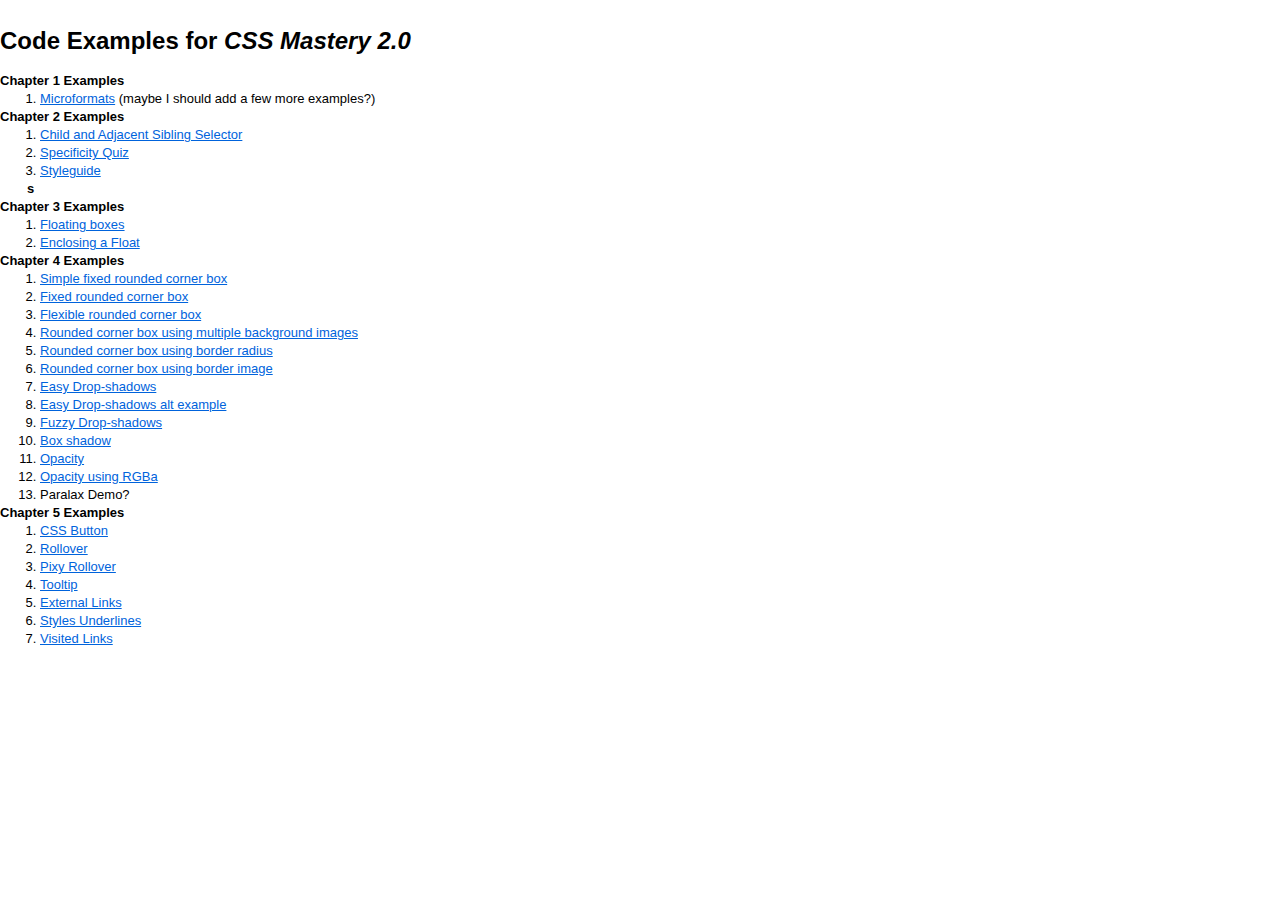
<file: index.htm>
<!DOCTYPE html PUBLIC "-//W3C//DTD XHTML 1.0 Strict//EN" "http://www.w3.org/TR/xhtml1/DTD/xhtml1-strict.dtd">
<html xmlns="http://www.w3.org/1999/xhtml" xml:lang="en">
<head>
<meta http-equiv="content-type" content="text/html; charset=utf-8" />
<link rel="stylesheet" href="css/harmonise.css" type="text/css" />
<link rel="stylesheet" href="css/base-groups.css" type="text/css" />
<!--[if IE]>
<link rel="stylesheet" type="text/css" href="css/ie.css" />
<![endif]-->
<title>Code Examples Index | CSS Mastery </title>
</head>

<body>
<h1>Code Examples for <em>CSS Mastery 2.0</em></h1>

<ol class="index">
	<li>Chapter 1 Examples<ol>
			<li><a href="Chapter01/microformats.htm">Microformats</a> (maybe I should add a few more examples?)</li>
	</ol></li>
	<li>Chapter 2 Examples<ol>
			<li><a href="Chapter02/child-selector.htm">Child and Adjacent Sibling Selector</a></li>
			<li><a href="Chapter02/specificity.htm">Specificity Quiz</a></li>
			<li><a href="Chapter02/Styleguide/styleguide.htm">Styleguide</a></li>s
	</ol></li>
	<li>Chapter 3 Examples<ol>
			<li><a href="Chapter03/floating-boxes.htm">Floating boxes</a></li>
			<li><a href="Chapter03/enclosing-floats.htm">Enclosing a Float</a></li>
	</ol></li>
	<li>Chapter 4 Examples<ol>
			<li><a href="Chapter04/simple-fixed-rounded.htm">Simple fixed rounded corner box</a></li>
			<li><a href="Chapter04/fixed-rounded.htm">Fixed rounded corner box</a></li>
			<li><a href="Chapter04/flexible-rounded.htm">Flexible rounded corner box</a></li>
			<li><a href="Chapter04/rounded-background-image.htm">Rounded corner box using multiple background images </a></li>
			<li><a href="Chapter04/rounded-border.htm">Rounded corner box using border radius</a></li>
			<li><a href="Chapter04/rounded-border-image.htm">Rounded corner box using border image</a></li>
			<li><a href="Chapter04/easy-drop-shadow.htm">Easy Drop-shadows</a></li>
			<li><a href="Chapter04/easy-drop-shadow2.htm">Easy Drop-shadows alt example</a></li>
			<li><a href="Chapter04/fuzzy-drop-shadow.htm">Fuzzy Drop-shadows</a></li>
			<li><a href="Chapter04/box-shadow.htm">Box shadow</a></li>
			<li><a href="Chapter04/opacity.htm">Opacity</a></li>
			<li><a href="Chapter04/RGBa.htm">Opacity using RGBa</a></li>
			<li>Paralax Demo?</li>
	</ol></li>
	<li>Chapter 5 Examples<ol>
			<li><a href="Chapter05/css-button.htm">CSS Button</a></li>
			<li><a href="Chapter05/css-rollover.htm">Rollover</a></li>
			<li><a href="Chapter05/pixy-rollover.htm">Pixy Rollover</a></li>
			<li><a href="Chapter05/css-tooltips.htm">Tooltip</a></li>
			<li><a href="Chapter05/external-links.htm">External Links</a></li>
			<li><a href="Chapter05/styled-underlines.htm">Styles Underlines</a></li>
			<li><a href="Chapter05/visited-links.htm">Visited Links</a></li>
	</ol></li>

</ol>


</body>
</html>
</file>
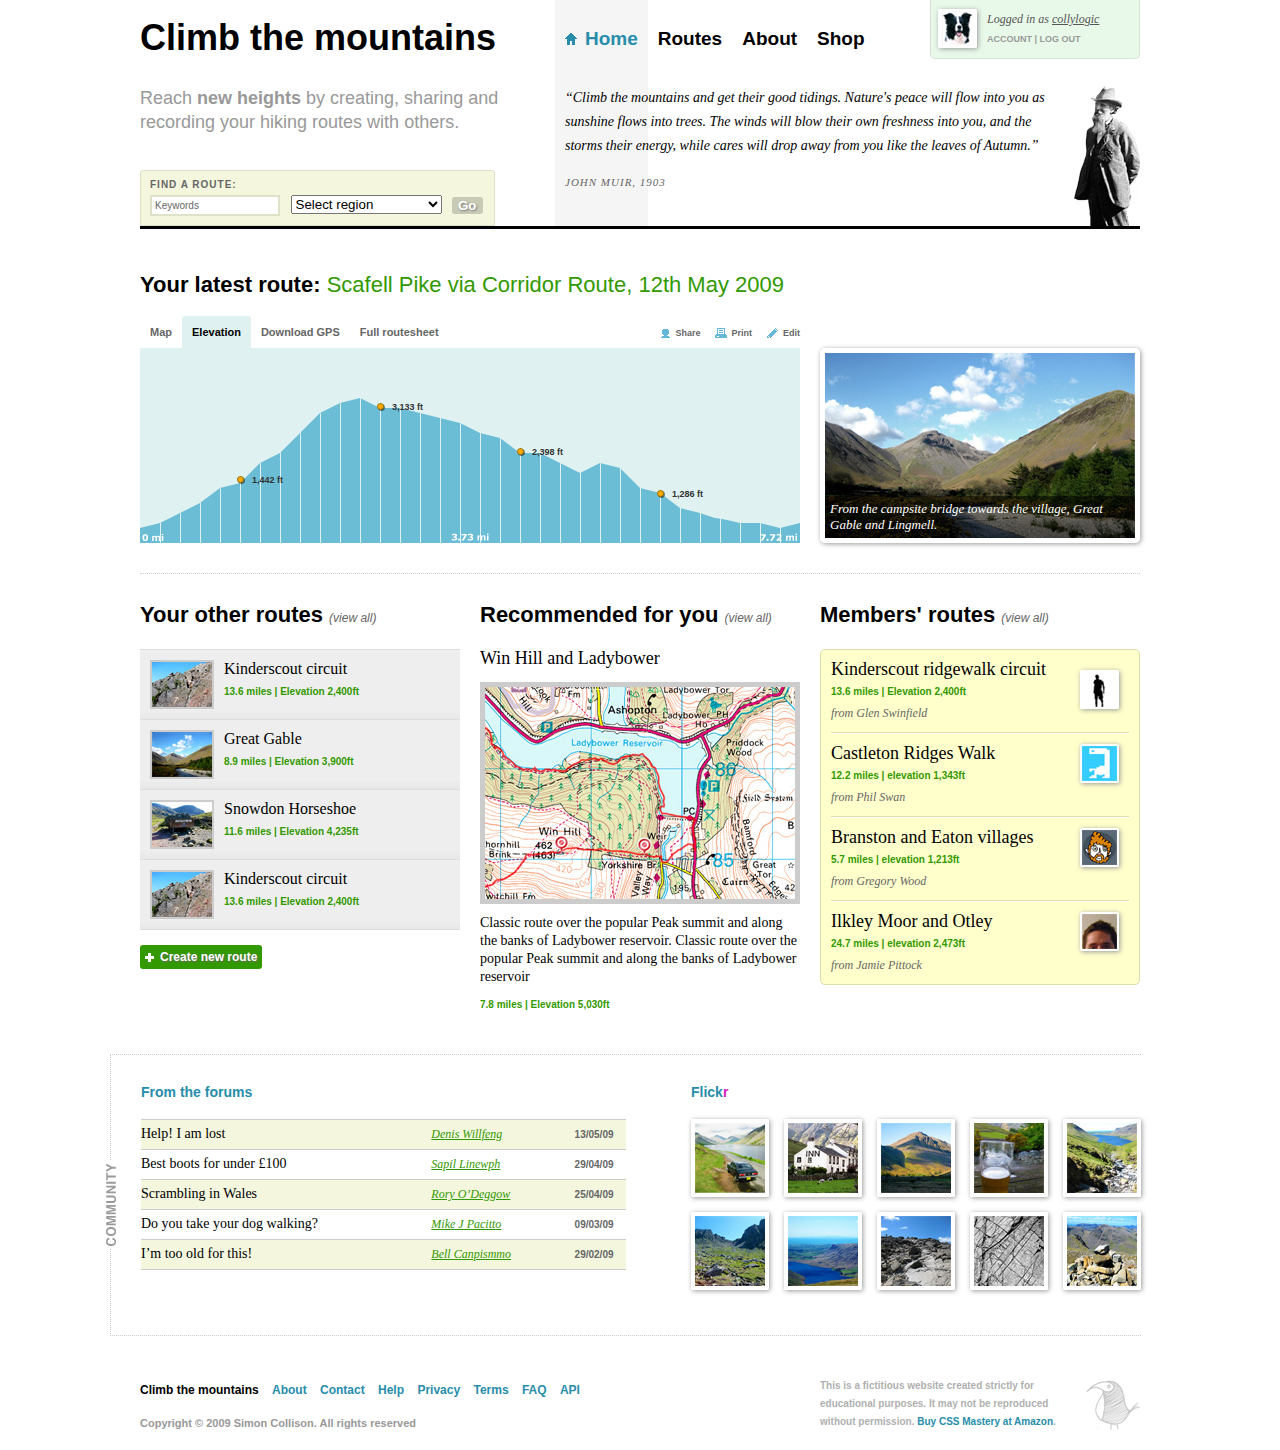
<file: climb/index.html>
<!DOCTYPE html PUBLIC "-//W3C//DTD XHTML 1.0 Strict//EN" "http://www.w3.org/TR/xhtml1/DTD/xhtml1-strict.dtd">
<html xmlns="http://www.w3.org/1999/xhtml">
<head>
    
<!-- META -->
<meta http-equiv="Content-Type" content="text/html; charset=utf-8" />
<meta http-equiv="Content-Language" content="en-us" />
<meta name="description" content="" />
<meta name="author" content="Erskine Design" />
<meta name="Copyright" content="" />

<!-- TITLE -->
<title>Climb the mountains</title>

<!-- CSS -->
<link href="assets/css/screen.css" type="text/css" rel="stylesheet" media="screen" />
<!--[if IE 6]><link href="assets/css/screen-ie6.css" type="text/css" rel="stylesheet" media="screen" /><![endif]-->
<!--[if IE 7]><link href="assets/css/screen-ie7.css" type="text/css" rel="stylesheet" media="screen" /><![endif]-->
<!--[if IE 8]><link href="assets/css/screen-ie8.css" type="text/css" rel="stylesheet" media="screen" /><![endif]-->

<!-- JS -->
<script type="text/javascript" src="assets/js/jquery-1.3.1.js"></script>
<script type="text/javascript" src="assets/js/onload.js"></script>
<!--[if IE 6]><script type="text/javascript" src="assets/js/ie6.js"></script><![endif]-->

<!-- RSS -->

<!-- FAVICON -->

</head>

<body class="home">

<ul id="nav_access">
    <li><a href="#navigation_pri">Skip to navigation</a></li>
    <li><a href="#content_wrapper">Skip to content</a></li>
</ul>

<div id="page">

    <div id="branding">
        <h1><a href="">Climb the mountains</a></h1>
        <h2>Reach <strong>new heights</strong> by creating, sharing and recording your hiking routes with others.</h2>
        
        <ul id="navigation_pri">
            <li class="nav_home"><a href="#">Home</a></li>
            <li class="nav_routes"><a href="#">Routes</a></li>
            <li class="nav_about"><a href="#">About</a></li>
            <li class="nav_shop"><a href="#">Shop</a></li>
        </ul>
        
        <div id="account_summary">
            <p>Logged in as <a href="">collylogic <img src="assets/images/content/avatar_colly.jpg" alt="collylogic's avatar" class="avatar" /></a></p>
            <p class="action"><a href="">Account</a> | <a href="">Log out</a></p>
        </div>
        
        <blockquote id="johnmuir">
            <p>&ldquo;Climb the mountains and get their good tidings. Nature's peace will flow into you as sunshine flows into trees. The winds will blow their own freshness into you, and the storms their energy, while cares will drop away from you like the leaves of Autumn.&rdquo;</p>
            <p><cite>John Muir, 1903</cite></p>
        </blockquote>
        
        <form action="" id="route_search">
            <h5>Find a route:</h5>
            <fieldset>
                <label for="search_keywords">Keywords:</label>
                <input id="search_keywords" class="keywords" type="text" title="Keywords" value="Keywords" />
                <label for="search_region">Select region:</label>
                <select id="search_region">
                    <option selected="selected">Select region</option>
                    <option value="Peak District">Peak District</option>
                    <option value="Lake District">Lake District</option>
                    <option value="Snowdonia">Snowdonia</option>
                    <option value="Dartmoor">Dartmoor</option>
                    <option value="Pembrokeshire Coast">Pembrokeshire Coast</option>
                    <option value="North York Moors">North York Moors</option>
                    <option value="Yorkshire Dales">Yorkshire Dales</option>
                    <option value="Exmoor">Exmoor</option>
                    <option value="Northumberland">Northumberland</option>
                    <option value="Brecon Beacons">Brecon Beacons</option>
                    <option value="The Broads">The Broads</option>
                    <option value="New Forest">New Forest</option>
                    <option value="South Downs">South Downs</option>
                </select>
                <input type="submit" value="Go" />
            </fieldset>
        </form>
        
    </div> <!-- // #branding -->
    
    <div id="content_wrapper">
        
        <div id="content_pri">
            <h2>Your latest route: <span>Scafell Pike via Corridor Route, 12th May 2009</span></h2>
            <div id="route_stats">
                <ul id="route_nav">
                    <li><a href="">Map</a></li>
                    <li class="cur"><a href="">Elevation</a></li>
                    <li><a href="">Download GPS</a></li>
                    <li><a href="">Full routesheet</a></li>
                </ul>
                
                <ul id="route_action">
                    <li class="share"><a href="">Share</a></li>
                    <li class="print"><a href="">Print</a></li>
                    <li class="edit"><a href="">Edit</a></li>
                </ul>
                
                <div id="route_elevation">
                    <ul>
                        <li class="marker_01">
                            <a href="">
                                <strong>1,442 ft</strong>
                                <img src="assets/images/content/elevation_photo_1.jpg" alt="At 1,442 ft: Photo of the village" />
                            </a>
                        </li>
                        <li class="marker_02">
                            <a href="">
								<strong>3,133 ft</strong>
                                <img src="assets/images/content/elevation_photo_3.jpg" alt="At 3,133 ft: Cup of tea" />
                            </a>
                        </li>
                        <li class="marker_03">
                            <a href="">
                                <strong>2,398 ft</strong>
                                <img src="assets/images/content/elevation_photo_2.jpg" alt="At 2,398 ft: Pennine Way" />
                            </a>
                        </li>
                        <li class="marker_04">
                            <a href="">
                                <strong>1,286 ft</strong>
                                <img src="assets/images/content/elevation_photo_4.jpg" alt="At 1,286 ft: Wool packs" />
                            </a>
                        </li>
                    </ul>
                </div>
            </div>
            
            <div class="captioned_image polaroid">
                <img src="assets/images/content/campsite.jpg" alt="From the campsite" />
                <p class="caption">From the campsite bridge towards the village, Great Gable and Lingmell.</p>
            </div>
            
        </div> <!-- // #content_pri -->
        
        <div id="content_sec">
            
            <div id="your_routes">
                <h2>Your other routes <a href="" class="more">(view all)</a></h2>
                <ul>
                    <li>
                        <h3><a href=""><img src="assets/images/content/route_thumbnail_1.jpg" alt="Photo of Kinderscout circuit" /> Kinderscout circuit</a></h3>
                        <p class="dist_elev">13.6 miles | Elevation 2,400ft</p>
                    </li>
                    <li>
                        <h3><a href=""><img src="assets/images/content/route_thumbnail_2.jpg" alt="Photo of Great Gable" /> Great Gable</a></h3>
                        <p class="dist_elev">8.9 miles | Elevation 3,900ft</p>
                    </li>
                    <li>
                        <h3><a href=""><img src="assets/images/content/route_thumbnail_3.jpg" alt="Photo of Snowdon Horseshoe" /> Snowdon Horseshoe</a></h3>
                        <p class="dist_elev">11.6 miles | Elevation 4,235ft</p>
                    </li>
                    <li>
                        <h3><a href=""><img src="assets/images/content/route_thumbnail_1.jpg" alt="Photo of Kinderscout circuit" /> Kinderscout circuit</a></h3>
                        <p class="dist_elev">13.6 miles | Elevation 2,400ft</p>
                    </li>
                </ul>
                <p class="route_new"><a href="">Create new route</a></p>
            </div>
            
            <div id="your_recommended">
                <h2>Recommended for you <a href="" class="more">(view all)</a></h2>
                <h3><a href="">Win Hill and Ladybower</a></h3>
                <img src="assets/images/content/route_recommended_map.jpg" alt="Map of your recommended route - Win Hill and Ladybower" />
                <p>Classic route over the popular Peak summit and along the banks of Ladybower reservoir. Classic route over the popular Peak summit and along the banks of Ladybower reservoir</p>
                <p class="dist_elev">7.8 miles | Elevation 5,030ft</p>
            </div>
            
            <div id="others_routes">
                <h2>Members' routes <a href="" class="more">(view all)</a></h2>
                <ul>
                    <li>
                        <h3><a href="">Kinderscout ridgewalk circuit</a></h3>
                        <p class="dist_elev">13.6 miles | Elevation 2,400ft</p>
                        <p class="username"><a href="">from Glen Swinfield <img src="assets/images/content/avatar_swinfield.jpg" class="avatar" alt="Glen Swinfield's avatar" /></a></p>
                    </li>
                    <li>
                        <h3><a href="">Castleton Ridges Walk</a></h3>
                        <p class="dist_elev">12.2 miles | elevation 1,343ft</p>
                        <p class="username"><a href="">from Phil Swan <img src="assets/images/content/avatar_swan.jpg" class="avatar" alt="Phil Swan's avatar" /></a></p>
                    </li>
                    <li>
                        <h3><a href="">Branston and Eaton villages</a></h3>
                        <p class="dist_elev">5.7 miles | elevation 1,213ft</p>
                        <p class="username"><a href="">from Gregory Wood <img src="assets/images/content/avatar_wood.jpg" class="avatar" alt="Gregory Wood's avatar" /></a></p>
                    </li>
                    <li>
                        <h3><a href="">Ilkley Moor and Otley</a></h3>
                        <p class="dist_elev">24.7 miles | elevation 2,473ft</p>
                        <p class="username"><a href="">from Jamie Pittock <img src="assets/images/content/avatar_pittock.jpg" class="avatar" alt="Jamie Pittock's avatar" /></a></p>
                    </li>
                </ul>
            </div>
            
        </div> <!-- // #content_sec -->
        
        <div id="content_ter">
            
            <h2>Community</h2>
            
            <div id="community_forums">
                <h4><a href="">From the forums</a></h4>
                <table summary="List of recent forum topics" cellpadding="0" cellspacing="0">
                    <tbody>
                        <tr>
                            <td><a href="">Help! I am lost</a></td>
                            <td class="user"><a href="">Denis Willfeng</a></td>
                            <td class="date">13/05/09</td>
                        </tr>
                        <tr class="alt">
                            <td><a href="">Best boots for under £100</a></td>
                            <td class="user"><a href="">Sapil Linewph</a></td>
                            <td class="date">29/04/09</td>
                        </tr>
                        <tr>
                            <td><a href="">Scrambling in Wales</a></td>
                            <td class="user"><a href="">Rory O&rsquo;Deggow</a></td>
                            <td class="date">25/04/09</td>
                        </tr>
                        <tr class="alt">
                            <td><a href="">Do you take your dog walking?</a></td>
                            <td class="user"><a href="">Mike J Pacitto</a></td>
                            <td class="date">09/03/09</td>
                        </tr>
                        <tr>
                            <td><a href="">I’m too old for this!</a></td>
                            <td class="user"><a href="">Bell Canpismmo</a></td>
                            <td class="date">29/02/09</td>
                        </tr>
                    </tbody>
                </table>
            </div>
            
            <div id="community_flickr">
                <h4><a href="">Flick<span class="flickr">r</span></a></h4>
                <ul>
                    <li><a href=""><img src="assets/images/content/flickr_1.jpg" alt="Flickr image #1" /></a></li>
                    <li><a href=""><img src="assets/images/content/flickr_2.jpg" alt="Flickr image #2" /></a></li>
                    <li><a href=""><img src="assets/images/content/flickr_3.jpg" alt="Flickr image #3" /></a></li>
                    <li><a href=""><img src="assets/images/content/flickr_4.jpg" alt="Flickr image #4" /></a></li>
                    <li><a href=""><img src="assets/images/content/flickr_5.jpg" alt="Flickr image #5" /></a></li>
                    <li><a href=""><img src="assets/images/content/flickr_6.jpg" alt="Flickr image #6" /></a></li>
                    <li><a href=""><img src="assets/images/content/flickr_7.jpg" alt="Flickr image #7" /></a></li>
                    <li><a href=""><img src="assets/images/content/flickr_8.jpg" alt="Flickr image #8" /></a></li>
                    <li><a href=""><img src="assets/images/content/flickr_9.jpg" alt="Flickr image #9" /></a></li>
                    <li><a href=""><img src="assets/images/content/flickr_10.jpg" alt="Flickr image #10" /></a></li>
                </ul>
            </div>
            
        </div> <!-- // #content_ter -->
        
    </div> <!-- // #content_wrapper -->

    <div id="siteinfo">
        <ul id="navigation_foot">
            <li><a href="">Climb the mountains</a></li>
            <li><a href="">About</a></li>
            <li><a href="">Contact</a></li>
            <li><a href="">Help</a></li>
            <li><a href="">Privacy</a></li>
            <li><a href="">Terms</a></li>
            <li><a href="">FAQ</a></li>
            <li><a href="">API</a></li>
        </ul>
        <p id="siteinfo_copyright">Copyright &copy; 2009 <a href="http://colly.com">Simon Collison</a>. All rights reserved</p>
        <p id="siteinfo_disclaimer">This is a fictitious website created strictly for educational purposes<a href="http://erskinedesign.com" class="erskine"> by Erskine Design</a>. It may not be reproduced without permission. <a href="http://www.amazon.co.uk/s/ref=nb_ss_w_h_?url=search-alias%3Daps&amp;field-keywords=css+mastery&amp;x=0&amp;y=0">Buy CSS Mastery at Amazon</a>.</p>
    </div>
    
</div> <!-- // #page -->

</body>
</html>
</file>
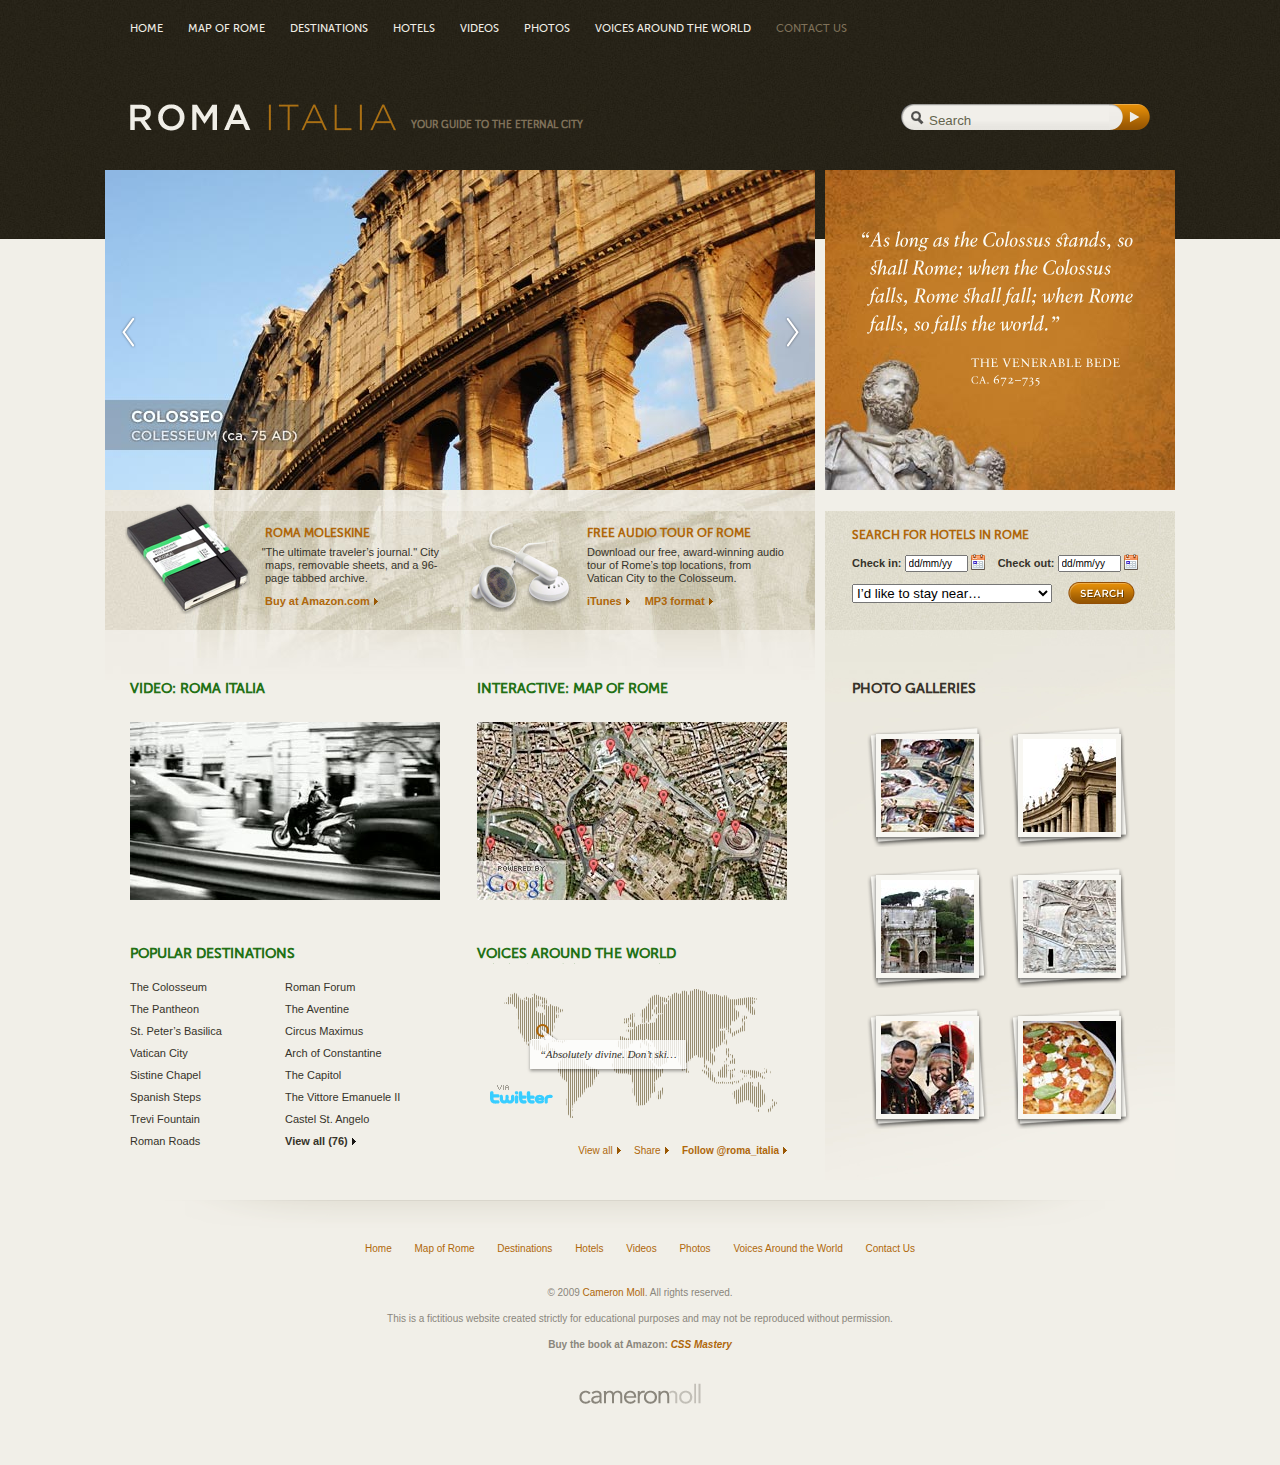
<file: roma/index.html>
<!DOCTYPE HTML PUBLIC "-//W3C//DTD HTML 4.01//EN"
        "http://www.w3.org/TR/html4/strict.dtd">

<html>
<head>
	<title>Roma Italia - Your Guide to the Eternal City (Rome, Italy)</title>
	<meta http-equiv="Content-Type" content="text/html;charset=utf-8" >
	<meta name="description" content="A guide to the city of Roma (Rome) for vacation planning and city tours. Includes maps, destinations, videos, photos, audio tours, hotel information, and community advice.">

<!-- This style sheet imports the other style sheets -->
	<link rel="stylesheet" href="css/master.css" type="text/css" media="screen" charset="utf-8">
	<link rel="stylesheet" href="css/datepicker.css" type="text/css" media="screen" charset="utf-8">

<!-- The three lines below this comment are a conditional comment, 
which is read only by Internet Explorer. 
See http://www.positioniseverything.net/articles/cc-plus.html -->
	<!--[if IE]>
	 <link rel="stylesheet" href="css/ie.css" type="text/css" media="screen" charset="utf-8">
	<![endif]-->

<!-- jQuery, which is essentially JavaScript made easy for noobs like myself, 
is used for several interactive elements on this site. See http://jquery.com/ 
See also http://cameronmoll.com/archives/2008/03/extensible_css_interface_css_selectors_jquery/-->	
	<script src="js/jquery-1.3.2.js" type="text/javascript" charset="utf-8"></script>
	
<!-- The scripts for all of the jQuery plugins (and page specific code) are contained here -->
	<script src="js/jquery.plugins.js" type="text/javascript" charset="utf-8"></script>
	
<!-- Cufon is a text replacement technique that replaces normal fonts with
proprietary fonts on the fly using JavaScript. 
See http://wiki.github.com/sorccu/cufon/about -->
	<script src="js/cufon-yui.js" type="text/javascript" charset="utf-8"></script>
	<script src="js/Museo_400.font.js" type="text/javascript" charset="utf-8"></script>

<!-- I've wrapped this Cufon replacement in a conditional comment 
because IE won't read the .otf font file we're using for @font-face.
If you'd like to see Cufon work in any browser other than IE, simply 
remove the conditional comment below and it will override @font-face. -->
	<!--[if IE]>
	<script type="text/javascript" charset="utf-8">
		Cufon.replace('h3,h4,#header h2,#header ul a');
	</script>   
	<![endif]-->
	
</head>
<body id="home">

<div id="content-wrapper">

<!-- Toggle on/off the grid used for this site simply by uncommenting this div -->
<!-- <div id="grid"><img src="img/grid.png" alt="" width="1090" height="1380"></div> -->

	<div id="header" class="clearfix">
	
		<ul class="clearfix">
			<li><a href="index.html">Home</a></li>
			<li><a href="#">Map of Rome</a></li>
			<li><a href="#">Destinations</a></li>
			<li><a href="#">Hotels</a></li>
			<li><a href="video.html">Videos</a></li>
			<li><a href="#">Photos</a></li>
			<li><a href="#">Voices Around the World</a></li>
			<li><a href="&#0109;&#97;&#105;&#108;&#116;&#111;&#58;&#98;o&#114;&#0101;&#0100;&#064;&#099;&#97;&#109;&#101;&#114;&#111;&#110;&#109;&#0111;&#108;&#0108;&#046;&#99;&#0111;&#109;?subject=Hey%20Cameron, about%20Roma%20Italia..."><em>Contact Us</em></a></li>
		</ul>
		
		<h1><a href="#">Roma Italia</a></h1>
		
		<h2>Your Guide to the Eternal City</h2>
		
		<form action="#" method="get" accept-charset="utf-8">
			<!-- This fieldset and legend (which is set to display:none in screen.css)
			are added to pass W3C validation -->
			<fieldset>
				<legend></legend>
				<label for="search-input">Search</label>
				<input type="text" id="search-input" name="search" value="" title="Search">
				<input type="image" name="" src="img/search-go.gif">
			</fieldset>
		</form>
			
	</div> <!-- end #header -->
	
	<div id="main">

		<div id="carousel">
			<div id="carousel-photos">
				<a href="#d"><img src="img/feature-colosseo.jpg" width="710" height="320" alt="Colosseo (Colosseum), ca. 75 AD"></a>
			</div>
			<a href="#d" id="prev">Previous</a>
			<a href="#d" id="next">Next</a>
		</div>

		<div id="main-featurette">
			<div id="featurette1">
				<a href="http://www.amazon.com/gp/product/8883706218?ie=UTF8&amp;tag=authenticbore-20&amp;linkCode=as2&amp;camp=1789&amp;creative=390957&amp;creativeASIN=8883706218"><img src="img/moleskine.png" alt="Moleskine journal for Roma, Rome" width="125" height="111"></a>
				<h4><a href="http://www.amazon.com/gp/product/8883706218?ie=UTF8&amp;tag=authenticbore-20&amp;linkCode=as2&amp;camp=1789&amp;creative=390957&amp;creativeASIN=8883706218">Roma Moleskine</a></h4>
				<p>
				"The ultimate traveler&rsquo;s journal." City maps, removable sheets, and a 96-page tabbed archive.</p>
				<ul>
					<li><a href="http://www.amazon.com/gp/product/8883706218?ie=UTF8&amp;tag=authenticbore-20&amp;linkCode=as2&amp;camp=1789&amp;creative=390957&amp;creativeASIN=8883706218">Buy at Amazon.com</a></li>
				</ul>
			</div>
			<div id="featurette2">
				<a href="http://itunes.apple.com/WebObjects/MZStore.woa/wa/viewAudiobook?id=278673543&amp;s=143441"><img src="img/earbud.png" alt="iPod earbuds" width="103" height="89"></a>
				<h4><a href="http://itunes.apple.com/WebObjects/MZStore.woa/wa/viewAudiobook?id=278673543&amp;s=143441">Free Audio Tour of Rome</a></h4>
				<p>
				Download our free, award-winning audio tour of Rome’s top locations, from Vatican City to the Colosseum.</p>
				<ul>
					<li><a href="http://itunes.apple.com/WebObjects/MZStore.woa/wa/viewAudiobook?id=278673543&amp;s=143441">iTunes</a></li>
					<li><a href="#">MP3 format</a></li>
				</ul>
			</div>
		</div>
		
		<div id="video">
			<h3>Video: Roma Italia</h3>
			<a href="video.html"><img src="img/bigthumb-video.jpg" alt="Frame from the video Roma Italia" width="310" height="178"></a>
		</div>
		
		<div id="interactive">
			<h3>Interactive: Map of Rome</h3>
			<a href="#"><img src="img/bigthumb-map.jpg" alt="Interactive map of Rome, powered by Google" width="310" height="178"></a>
		</div>
		
		<div id="popular">
			<h3>Popular Destinations</h3>
			<ul>
				<li><a href="#">The Colosseum</a></li>
				<li><a href="#">The Pantheon</a></li>
				<li><a href="#">St. Peter&rsquo;s Basilica</a></li>
				<li><a href="#">Vatican City</a></li>
				<li><a href="#">Sistine Chapel</a></li>
				<li><a href="#">Spanish Steps</a></li>
				<li><a href="#">Trevi Fountain</a></li>
				<li><a href="#">Roman Roads</a></li>
			</ul>
			<ul>
				<li><a href="#">Roman Forum</a></li>
				<li><a href="#">The Aventine</a></li>
				<li><a href="#">Circus Maximus</a></li>
				<li><a href="#">Arch of Constantine</a></li>
				<li><a href="#">The Capitol</a></li>
				<li><a href="#">The Vittore Emanuele II</a></li>
				<li><a href="#">Castel St. Angelo</a></li>
				<li><a href="#"><strong>View all (76)</strong></a></li>
			</ul>
		</div>
		
		<div id="voices">
			<h3>Voices Around the World</h3>
			
			<!-- If this site were real, these list items would probably be pulled in 
			dynamically via Ajax rather than having them all in the markup. -->
			
			<!-- The inline styles on each list item (li) are added to position the marker
			on the map. If this site were powered by a content management system (CMS),
			these locations would be added dynamically. -->
			<ul>
				<li class="l1" id="map1" style="top: 80px; left: 55px;"><a href="#"><em>&ldquo;I couldn&rsquo;t get enough of the gelato. The flavors and texture are way different than anything we have here.&rdquo;</em></a></li>
				<li class="l1" id="map2" style="top: 61px; left: 53px;"><a href="#"><em>&ldquo;Absolutely divine. Don&rsquo;t skip the Il Vittoriano. Its size alone is impressive. There&rsquo;s a stunning view from the top.&rdquo;</em></a></li>
				<li class="l2" id="map3" style="top: 51px; right: 145px;"><a href="#"><em>&ldquo;Rawk. What a place. I'll definitely be coming back next summer. Same hotel. Rome FTW.&rdquo;</em></a></li>
				<li class="l1" id="map4" style="top: 72px; right: 15px;"><a href="#"><em>&ldquo;There are no wrong turns in Rome. Every path is a new adventure. Ignore the map once in a while.&rdquo;</em></a></li>
				<li class="l2" id="map5" style="top: 132px; right: 12px;"><a href="#"><em>&ldquo;I&rsquo;ve seen the Colosseum in photos, but it's SO much more stunning in person. Set aside an entire day to view it.&rdquo;</em></a></li>
				<li class="l2" id="map6" style="top: 50px; right: 131px;"><a href="#"><em>&ldquo;L&rsquo;Archetto di Cavour on Via Cavour is one of the best restaurants in downtown Rome. Anything on the menu.&rdquo;</em></a></li>
				<li class="l2" id="map7" style="top: 60px; right: 30px;"><a href="#"><em>&ldquo;Visit the Trevi fountain at night. Most of the tourists clear out around 10pm. Beautiful at night.&rdquo;</em></a></li>
			</ul>
			<p>
			<a href="#">View all</a> <a href="#">Share</a> <a href="http://twitter.com/roma_italia"><strong>Follow @roma_italia</strong></a> </p>
		</div>
		
	</div> <!-- end #main -->

	<div id="secondary">
		<div id="secondary-feature">
			<p>
			&ldquo;As long as the Colossus stands, so shall Rome; when the Colossus falls, Rome shall fall; when Rome falls, so falls the world.&rdquo; &ndash;The Venerable Bede, ca. 672–735</p>
		</div>
		<div id="secondary-featurette">
			<h4>Search for Hotels in Rome</h4>
			<form action="">
				<fieldset>
					<legend>Select a date</legend>
					<label for="checkin">Check in:</label>
					<input type="text" id="checkin" value="dd/mm/yy" class="calendarRange">
					<label for="checkout">Check out:</label>
					<input type="text" id="checkout" value="dd/mm/yy" class="calendarRange">
				</fieldset>

				<!-- The following div added for W3C validation. It's empty, isn't used 
				for anything other than validation. Alternately, a fieldset with empty legend
				could be added as in the search form in the header.-->
				<div> 
					<select>
						<option label="I&rsquo;d like to stay near&hellip;" value="">I&rsquo;d like to stay near&hellip;</option>
						<option label="Everything" value="">Everything</option>
						<optgroup label="Transportation">
							<option label="Termini (train, bus, &amp; taxi station)" value="">Termini (train, bus, &amp; taxi station)</option>
							<option label="Rome Fiumicino Airport" value="">Rome Fiumicino Airport</option>
						</optgroup>
						<optgroup label="Location">
							<option label="Central Rome" value="">Central Rome</option>
							<option label="Vatican City, St Peter's Basilica, &amp; Sistine Chapel" value="">Vatican City, St Peter's Basilica, &amp; Sistine Chapel</option>
							<option label="The Colosseum &amp; Roman Forum" value="">The Colosseum &amp; Roman Forum</option>
							<option label="Spanish Steps" value="">Spanish Steps</option>
							<option label="Trevi Fountain" value="">Trevi Fountain</option>
							<option label="The Pantheon" value="">The Pantheon</option>
							<option label="The Capitol &amp; The Vittore Emanuele II" value="">The Capitol &amp; The Vittore Emanuele II</option>
							<option label="The Aventine" value="">The Aventine</option>
							<option label="Circus Maximus" value="">Circus Maximus</option>
							<option label="Castel St. Angelo" value="">Castel St. Angelo</option>
						</optgroup>
					</select>
					<input type="image" name="" src="img/search-sm.png">
				</div>
			</form>
		</div>
		<div id="photos" class="clearfix">
			<h3>Photo Galleries</h3>
			<a href="#"><img src="img/thumb-sistine.jpg" alt="Thumbnail photo of the Sistine Chapel" width="93" height="93"></a>
			<a href="#"><img src="img/thumb-vatican.jpg" alt="Thumbnail photo of St Peter's Square" width="93" height="93"></a>
			<a href="#"><img src="img/thumb-arch.jpg" alt="Thumbnail photo of the Arch of Constantine" width="93" height="93"></a>
			<a href="#"><img src="img/thumb-trajan.jpg" alt="Thumbnail photo of Trajan's Column" width="93" height="93"></a>
			<a href="#"><img src="img/thumb-soldier.jpg" alt="Thumbnail photo of Roman soldier" width="93" height="93"></a>
			<a href="#"><img src="img/thumb-focaccia.jpg" alt="Thumbnail photo of the Italian food" width="93" height="93"></a>
		</div>
		
	</div>	<!-- end #secondary -->

	<div id="footer">	
		<p id="footer-links">
		<a href="#">Home</a> <a href="#">Map of Rome</a> <a href="#">Destinations</a> <a href="#">Hotels</a> <a href="video.html">Videos</a> <a href="#">Photos</a> <a href="#">Voices Around the World</a> <a href="&#0109;&#97;&#105;&#108;&#116;&#111;&#58;&#98;o&#114;&#0101;&#0100;&#064;&#099;&#97;&#109;&#101;&#114;&#111;&#110;&#109;&#0111;&#108;&#0108;&#046;&#99;&#0111;&#109;?subject=Hey%20Cameron, about%20Roma%20Italia...">Contact Us</a><p>
		<p>
		&copy; 2009 <a href="http://cameronmoll.com/">Cameron Moll</a>. All rights reserved.</p>
		<p>
		This is a fictitious website created strictly for educational purposes and may not be reproduced without permission.</p>
		<p>
		<strong>Buy the book at Amazon: <a href="http://bit.ly/cssmastery"><em>CSS Mastery</em></a></strong></p>
		<div id="cameronmoll"><a href="http://cameronmoll.com/"><img src="img/cameronmoll.png" alt="Cameron Moll" width="124" height="23"></a></div>
	</div>

</div> <!-- end #content-wrapper -->

<!-- This script is specifically for IE (curses!). It should appear before the 
closing body tag but before any external scripts such as Google Analytics -->	
<script type="text/javascript" charset="utf-8"> Cufon.now(); </script>	
</body>
</html>
</file>
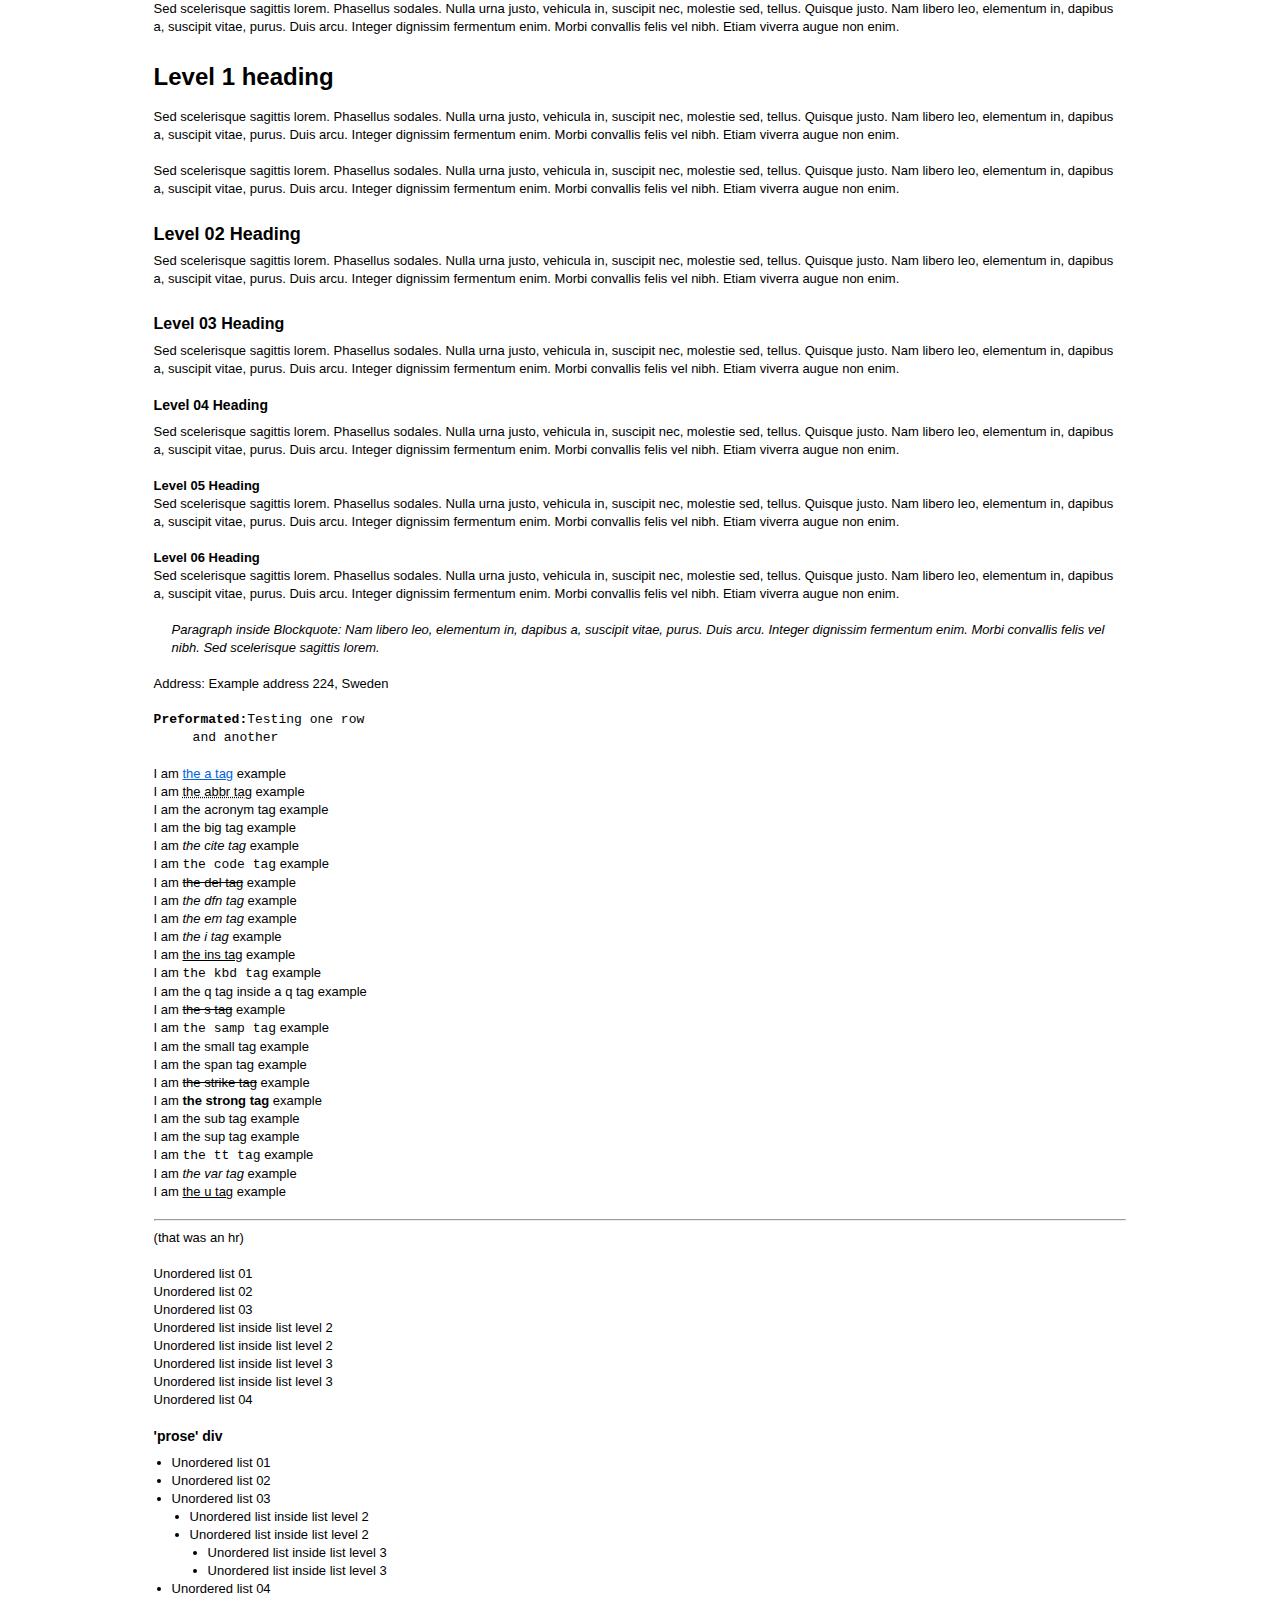
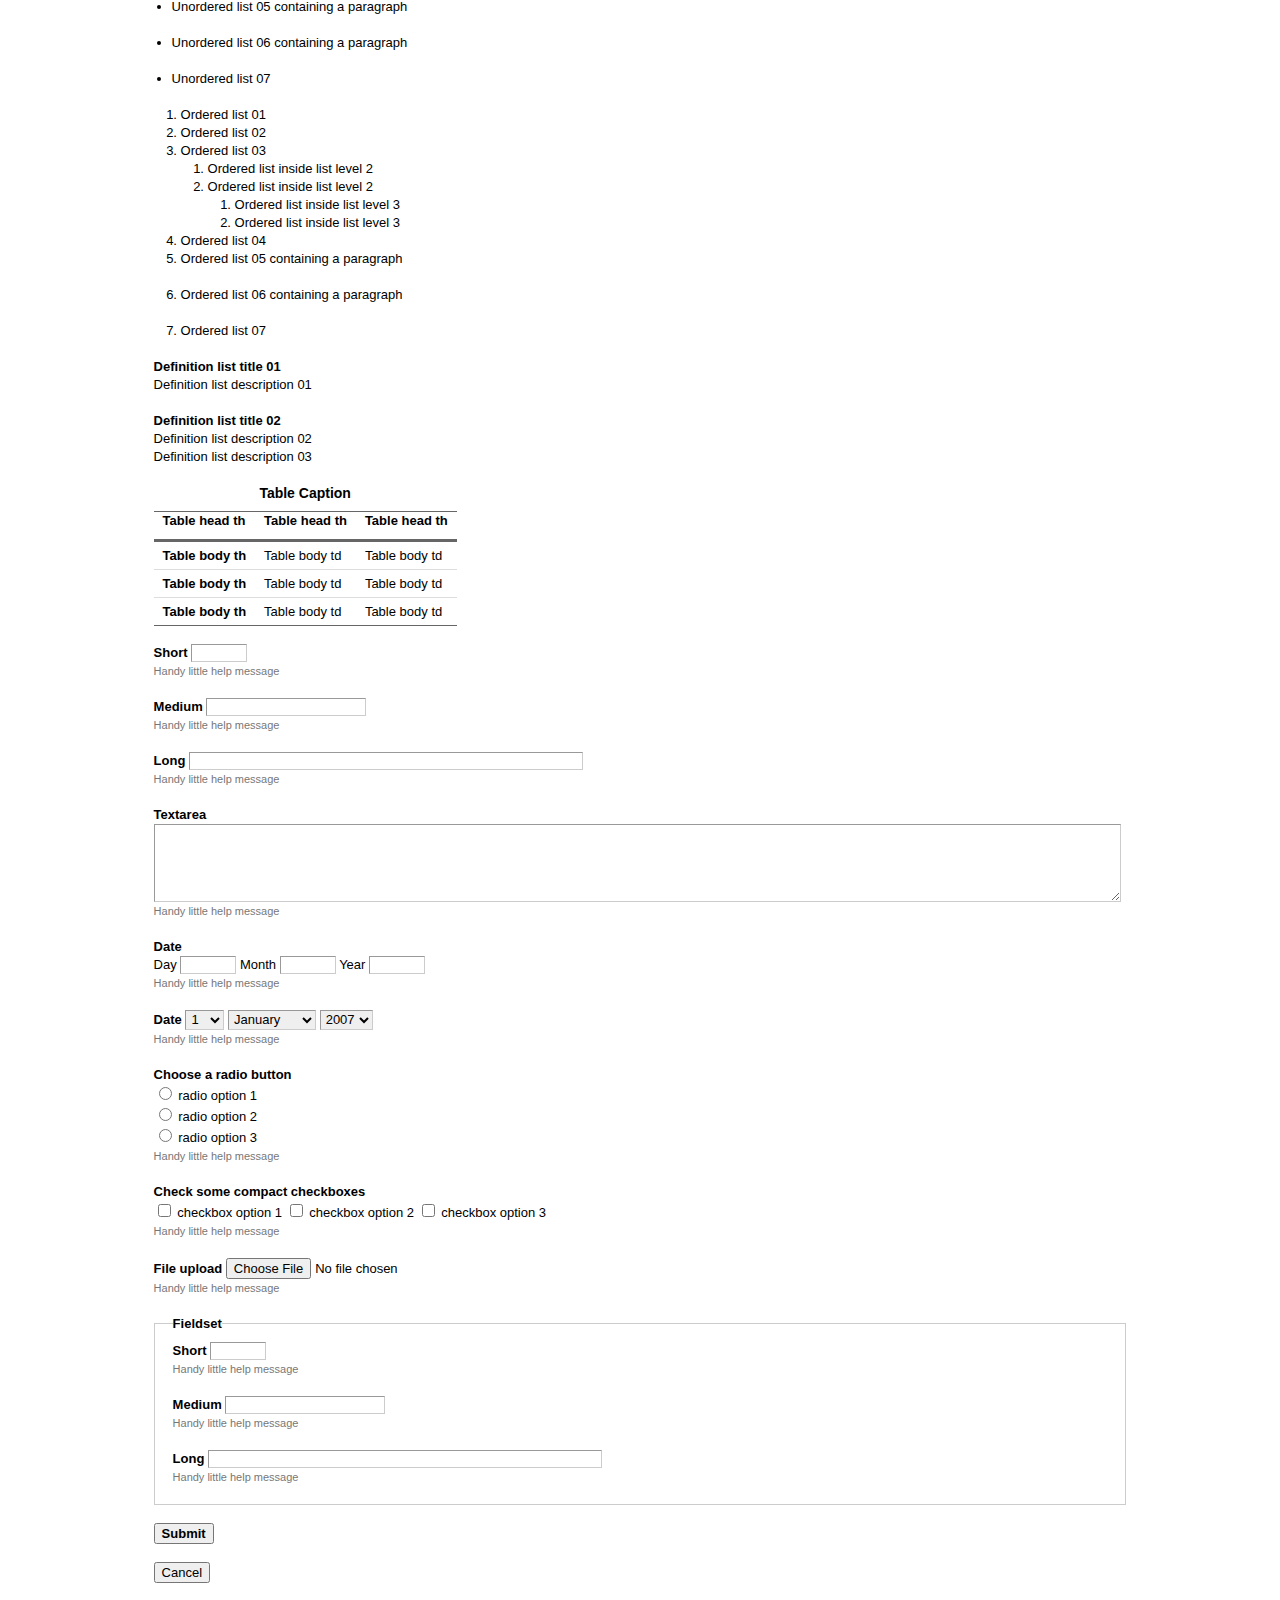
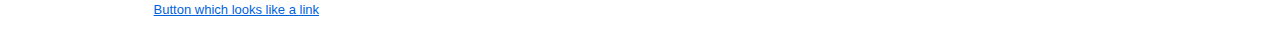
<file: harmonise_sample.html>
<!DOCTYPE html PUBLIC "-//W3C//DTD XHTML 1.0 Strict//EN"
        "http://www.w3.org/TR/xhtml1/DTD/xhtml1-strict.dtd">
<html xmlns="http://www.w3.org/1999/xhtml">
<head>
<meta http-equiv="content-type" content="text/html; charset=utf-8" />
<link rel="stylesheet" href="css/harmonise.css" type="text/css" />
<!--[if IE]>
<link rel="stylesheet" type="text/css" href="css/ie.css" />
<![endif]-->
<title>Sample for 'basic' style sheet</title>
</head>
<body style="margin:0 10%">

<!-- This sample was based on that created for Tripoli http://www.monc.se/tripoli/ -->

<p>Sed scelerisque sagittis lorem. Phasellus sodales. Nulla urna justo, vehicula in, suscipit nec, molestie sed, tellus. Quisque justo. Nam libero leo, elementum in, dapibus a, suscipit vitae, purus. Duis arcu. Integer dignissim fermentum enim. Morbi convallis felis vel nibh. Etiam viverra augue non enim.</p>

<h1>Level 1 heading</h1>
<p>Sed scelerisque sagittis lorem. Phasellus sodales. Nulla urna justo, vehicula in, suscipit nec, molestie sed, tellus. Quisque justo. Nam libero leo, elementum in, dapibus a, suscipit vitae, purus. Duis arcu. Integer dignissim fermentum enim. Morbi convallis felis vel nibh. Etiam viverra augue non enim.</p>
<p>Sed scelerisque sagittis lorem. Phasellus sodales. Nulla urna justo, vehicula in, suscipit nec, molestie sed, tellus. Quisque justo. Nam libero leo, elementum in, dapibus a, suscipit vitae, purus. Duis arcu. Integer dignissim fermentum enim. Morbi convallis felis vel nibh. Etiam viverra augue non enim.</p>

<h2>Level 02 Heading</h2>
<p>Sed scelerisque sagittis lorem. Phasellus sodales. Nulla urna justo, vehicula in, suscipit nec, molestie sed, tellus. Quisque justo. Nam libero leo, elementum in, dapibus a, suscipit vitae, purus. Duis arcu. Integer dignissim fermentum enim. Morbi convallis felis vel nibh. Etiam viverra augue non enim.</p>
<h3>Level 03 Heading</h3>
<p>Sed scelerisque sagittis lorem. Phasellus sodales. Nulla urna justo, vehicula in, suscipit nec, molestie sed, tellus. Quisque justo. Nam libero leo, elementum in, dapibus a, suscipit vitae, purus. Duis arcu. Integer dignissim fermentum enim. Morbi convallis felis vel nibh. Etiam viverra augue non enim.</p>
<h4>Level 04 Heading</h4>
<p>Sed scelerisque sagittis lorem. Phasellus sodales. Nulla urna justo, vehicula in, suscipit nec, molestie sed, tellus. Quisque justo. Nam libero leo, elementum in, dapibus a, suscipit vitae, purus. Duis arcu. Integer dignissim fermentum enim. Morbi convallis felis vel nibh. Etiam viverra augue non enim.</p>
<h5>Level 05 Heading</h5>

<p>Sed scelerisque sagittis lorem. Phasellus sodales. Nulla urna justo, vehicula in, suscipit nec, molestie sed, tellus. Quisque justo. Nam libero leo, elementum in, dapibus a, suscipit vitae, purus. Duis arcu. Integer dignissim fermentum enim. Morbi convallis felis vel nibh. Etiam viverra augue non enim.</p>
<h6>Level 06 Heading</h6>
<p>Sed scelerisque sagittis lorem. Phasellus sodales. Nulla urna justo, vehicula in, suscipit nec, molestie sed, tellus. Quisque justo. Nam libero leo, elementum in, dapibus a, suscipit vitae, purus. Duis arcu. Integer dignissim fermentum enim. Morbi convallis felis vel nibh. Etiam viverra augue non enim.</p>
<blockquote><p>Paragraph inside Blockquote: Nam libero leo, elementum in, dapibus a, suscipit vitae, purus. Duis arcu. Integer dignissim fermentum enim. Morbi convallis felis vel nibh. Sed scelerisque sagittis lorem.</p></blockquote>

<address>Address: Example address 224, Sweden</address>

<pre><strong>Preformated:</strong>Testing one row
     and another</pre>

<p>
I am <a href="?abc123">the a tag</a> example<br />

I am <abbr title="test">the abbr tag</abbr> example<br />
I am <acronym>the acronym tag</acronym> example<br />
I am <big>the big tag</big> example<br />

I am <cite>the cite tag</cite> example<br />
I am <code>the code tag</code> example<br />
I am <del>the del tag</del> example<br />
I am <dfn>the dfn tag</dfn> example<br />

I am <em>the em tag</em> example<br />
I am <i>the i tag</i> example<br />
I am <ins>the ins tag</ins> example<br />

I am <kbd>the kbd tag</kbd> example<br />
I am <q>the q tag <q>inside</q> a q tag</q> example<br />
I am <s>the s tag</s> example<br />
I am <samp>the samp tag</samp> example<br />

I am <small>the small tag</small> example<br />
I am <span>the span tag</span> example<br />
I am <strike>the strike tag</strike> example<br />
I am <strong>the strong tag</strong> example<br />

I am <sub>the sub tag</sub> example<br />
I am <sup>the sup tag</sup> example<br />
I am <tt>the tt tag</tt> example<br />
I am <var>the var tag</var> example<br />

I am <u>the u tag</u> example
</p>

<hr />
<p>(that was an hr)</p>

<ul>
	<li>Unordered list 01</li>
	<li>Unordered list 02</li>
	<li>Unordered list 03
		<ul>
			<li>Unordered list inside list level 2</li>

			<li>Unordered list inside list level 2
				<ul>
					<li>Unordered list inside list level 3</li>
					<li>Unordered list inside list level 3</li>
				</ul>
			</li>
		</ul>
	</li>
	<li>Unordered list 04</li>
</ul>

<div class="prose">
<h4>'prose' div</h4>
<ul>
	<li>Unordered list 01</li>
	<li>Unordered list 02</li>
	<li>Unordered list 03
		<ul>
			<li>Unordered list inside list level 2</li>

			<li>Unordered list inside list level 2
				<ul>
					<li>Unordered list inside list level 3</li>
					<li>Unordered list inside list level 3</li>
				</ul>
			</li>
		</ul>
	</li>
	<li>Unordered list 04</li>
	<li><p>Unordered list 05 containing a paragraph</p></li>
	<li><p>Unordered list 06 containing a paragraph</p></li>
	<li>Unordered list 07</li>
</ul>
</div>

<ol>
	<li>Ordered list 01</li>
	<li>Ordered list 02</li>
	<li>Ordered list 03
		<ol>
			<li>Ordered list inside list level 2</li>
			<li>Ordered list inside list level 2
				<ol>

					<li>Ordered list inside list level 3</li>
					<li>Ordered list inside list level 3</li>
				</ol>
			</li>
		</ol>
	</li>
	<li>Ordered list 04</li>
	<li><p>Ordered list 05 containing a paragraph</p></li>
	<li><p>Ordered list 06 containing a paragraph</p></li>
	<li>Ordered list 07</li>
</ol>

<dl>
	<dt>Definition list title 01</dt>
	<dd>Definition list description 01</dd>

	<dt>Definition list title 02</dt>
	<dd>Definition list description 02</dd>
	<dd>Definition list description 03</dd>
</dl>

<table>
	<caption>Table Caption</caption>

	<thead>
		<tr>
			<th>Table head th</th>
			<th>Table head th</th>
			<th>Table head th</th>
		</tr>
	</thead>
	<tbody>
		<tr>
			<th>Table body th</th>
			<td>Table body td</td>
			<td>Table body td</td>
		</tr>
		<tr>
			<th>Table body th</th>
			<td>Table body td</td>
			<td>Table body td</td>
		</tr>
		<tr>
			<th>Table body th</th>
			<td>Table body td</td>
			<td>Table body td</td>
		</tr>
	</tbody>
</table>


<form action="#" method="post">

	<div class="text-container container">
		<label for="f1">Short</label>
		<input type="text" id="f1" name="f1" class="short" size="5" />
		<em class="help">Handy little help message</em>
	</div>

	<div class="text-container container">
		<label for="f2">Medium</label>
		<input type="text" id="f2" name="f2" class="medium" size="20" />
		<em class="help">Handy little help message</em>
	</div>

	<div class="text-container container">
		<label for="f3">Long</label>
		<input type="text" id="f3" name="f3" class="long" size="50" />
		<em class="help">Handy little help message</em>
	</div>

	<div class="textarea-container container">
		<label for="f4">Textarea</label>
		<textarea rows="5" cols="50" id="f4" name="f4"></textarea>
		<em class="help">Handy little help message</em>
	</div>

	<div class="multi-container container">
		<p class="meta-label">Date</p>
		<label for="day">Day</label>
		<input type="text" id="day" name="day" class="short" />
		<label for="month">Month</label>
		<input type="text" id="month" name="month" class="short" />
		<label for="year">Year</label>
		<input type="text" id="year" name="year" class="short" />
		<em class="help">Handy little help message</em>
	</div>
	
	<div class="select-container container">
		<label for="day2">Date</label>
		<select id="day2" title="day" name="day2">
			<option value="1">1</option>
			<option value="2">2</option>
			<option value="3">3</option>
			<option value="4">4</option>
			<option value="5">5</option>
			<option value="6">6</option>
			<option value="7">7</option>
			<option value="8">8</option>
			<option value="9">9</option>
			<option value="10">10</option>
			<option value="11">11</option>
			<option value="12">12</option>
			<option value="13">13</option>
			<option value="14">14</option>
			<option value="15">15</option>
			<option value="16">16</option>
			<option value="17">17</option>
			<option value="18">18</option>
			<option value="19">19</option>
			<option value="20">20</option>
			<option value="21">21</option>
			<option value="22">22</option>
			<option value="23">23</option>
			<option value="24">24</option>
			<option value="25">25</option>
			<option value="26">26</option>
			<option value="27">27</option>
			<option value="28">28</option>
			<option value="29">29</option>
			<option value="30">30</option>
			<option value="31">31</option>
		</select>
		<select title="month" name="month2">
			<option value="1">January</option>
			<option value="2">February</option>
			<option value="3">March</option>
			<option value="4">April</option>
			<option value="5">May</option>
			<option value="6">June</option>
			<option value="7">July</option>
			<option value="8">August</option>
			<option value="9">September</option>
			<option value="10">October</option>
			<option value="11">November</option>
			<option value="12">December</option>
		</select>
		<select title="year" name="year2">
			<option value="2007">2007</option>
			<option value="2006">200</option>
			<option value="2005">200</option>
			<option value="2004">200</option>
			<option value="2003">200</option>
			<option value="2002">200</option>
			<option value="2001">200</option>
			<option value="2000">2000</option>
			<option value="1999">1999</option>
			<option value="1998">1998</option>
			<option value="1997">1997</option>
			<option value="1996">1996</option>
			<option value="1995">1995</option>
			<option value="1994">1994</option>
			<option value="1993">1993</option>
			<option value="1992">1992</option>
			<option value="1991">1991</option>
			<option value="1990">1990</option>
			<option value="1989">1989</option>
			<option value="1988">1988</option>
			<option value="1987">1987</option>
			<option value="1986">1986</option>
			<option value="1985">1985</option>
			<option value="1984">1984</option>
			<option value="1983">1983</option>
			<option value="1982">1982</option>
			<option value="1981">1981</option>
			<option value="1980">1980</option>
			<option value="1979">1979</option>
			<option value="1978">1978</option>
			<option value="1977">1977</option>
			<option value="1976">1976</option>
			<option value="1975">1975</option>
			<option value="1974">1974</option>
			<option value="1973">1973</option>
			<option value="1972">1972</option>
			<option value="1971">1971</option>
			<option value="1970">1970</option>
			<option value="1969">1969</option>
			<option value="1968">1968</option>
			<option value="1967">1967</option>
			<option value="1966">1966</option>
			<option value="1965">1965</option>
			<option value="1964">1964</option>
			<option value="1963">1963</option>
			<option value="1962">1962</option>
			<option value="1961">1961</option>
			<option value="1960">1960</option>
		</select>
		<em class="help">Handy little help message</em>
	</div>

	<div class="radio-container container">
		<p class="meta-label">Choose a radio button</p>
		<label for="radio_1"><input type="radio" id="radio_1" name="radio" value="1" /> radio option 1</label>
		<label for="radio_2"><input type="radio" id="radio_2" name="radio" value="2" /> radio option 2</label>
		<label for="radio_3"><input type="radio" id="radio_3" name="radio" value="3" /> radio option 3</label>
		<em class="help">Handy little help message</em>
	</div>

	<div class="checkbox-container compact container">
		<p class="meta-label">Check some compact checkboxes</p>
		<label for="checkbox_1"><input type="checkbox" id="checkbox_1" name="checkbox" value="1" /> checkbox option 1</label>
		<label for="checkbox_2"><input type="checkbox" id="checkbox_2" name="checkbox" value="2" /> checkbox option 2</label>
		<label for="checkbox_3"><input type="checkbox" id="checkbox_3" name="checkbox" value="3" /> checkbox option 3</label>
		<em class="help">Handy little help message</em>
	</div>

	<div class="file-container container">
		<label for="file">File upload</label>
		<input type="file" id="file" name="file" />
		<em class="help">Handy little help message</em>
	</div>
	
	<fieldset>
	<legend>Fieldset</legend>
		<div class="text-container container">
			<label for="f21">Short</label>
			<input type="text" id="f21" name="f21" class="short" size="5" />
			<em class="help">Handy little help message</em>
		</div>
	
		<div class="text-container container">
			<label for="f22">Medium</label>
			<input type="text" id="f22" name="f22" class="medium" size="20" />
			<em class="help">Handy little help message</em>
		</div>
	
		<div class="text-container container">
			<label for="f33">Long</label>
			<input type="text" id="f33" name="f33" class="long" size="50" />
			<em class="help">Handy little help message</em>
		</div>
	</fieldset>

	<div class="button-container container">
		<input type="submit" value="Submit" />
	</div>

	<div class="button-container container">
		<input type="submit" class="cancel" value="Cancel" />
	</div>

	<div class="button-container container">
		<button class="link"><span>Button which looks like a link</span></button>
	</div>
		
</form>

<!-- end sample HTML -->
</body>
</html>
</file>
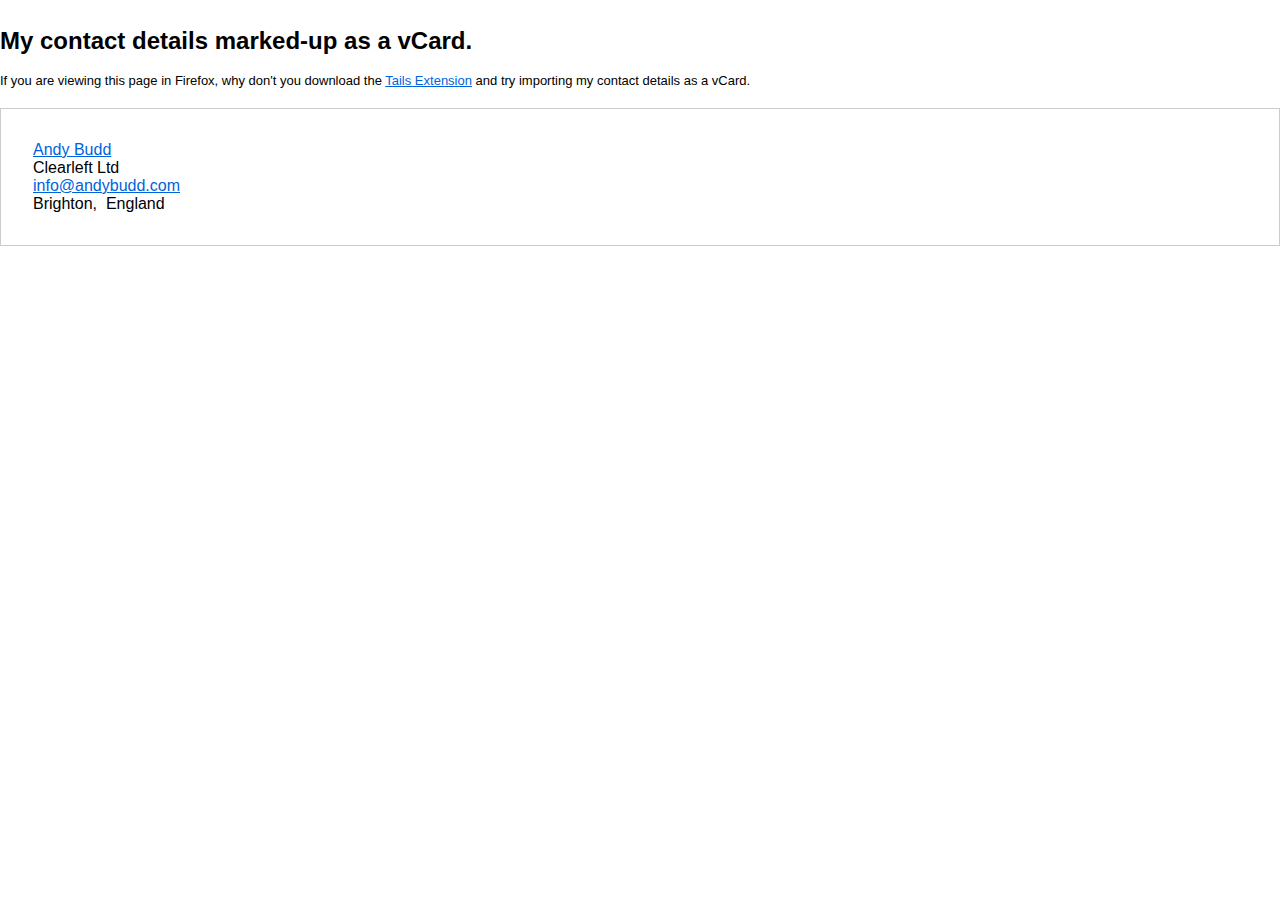
<file: chapter01/microformats.htm>
<!DOCTYPE html PUBLIC "-//W3C//DTD XHTML 1.0 Strict//EN" "http://www.w3.org/TR/xhtml1/DTD/xhtml1-strict.dtd">
<html xmlns="http://www.w3.org/1999/xhtml" xml:lang="en">
<head>
<meta http-equiv="content-type" content="text/html; charset=utf-8" />
<link rel="stylesheet" href="../css/harmonise.css" type="text/css" />
<link rel="stylesheet" href="../css/base-groups.css" type="text/css" />
<!--[if IE]>
<link rel="stylesheet" type="text/css" href="../css/ie.css" />
<![endif]-->
<title>Microformats Example | Chapter 1 | CSS Mastery </title>
</head>

<body>
<h1>My contact details marked-up as a vCard.</h1>
<p>If you are viewing this page in Firefox, why don't you download the <a href="http://blog.codeeg.com/tails-firefox-extension-03/">Tails Extension</a> and try importing my contact details as a vCard.</p>

<div id="hcard-Andy-Budd" class="vcard example">
 <a class="url fn" href="http://andybudd.com/">Andy Budd</a>
 <div class="org">Clearleft Ltd</div>
 <a class="email" href="mailto:info@andybudd.com">info@andybudd.com</a>
 <div class="adr">
  <span class="locality">Brighton</span>,&nbsp;
  <span class="country-name">England</span>
 </div>
</div>
</body>
</html>
</file>
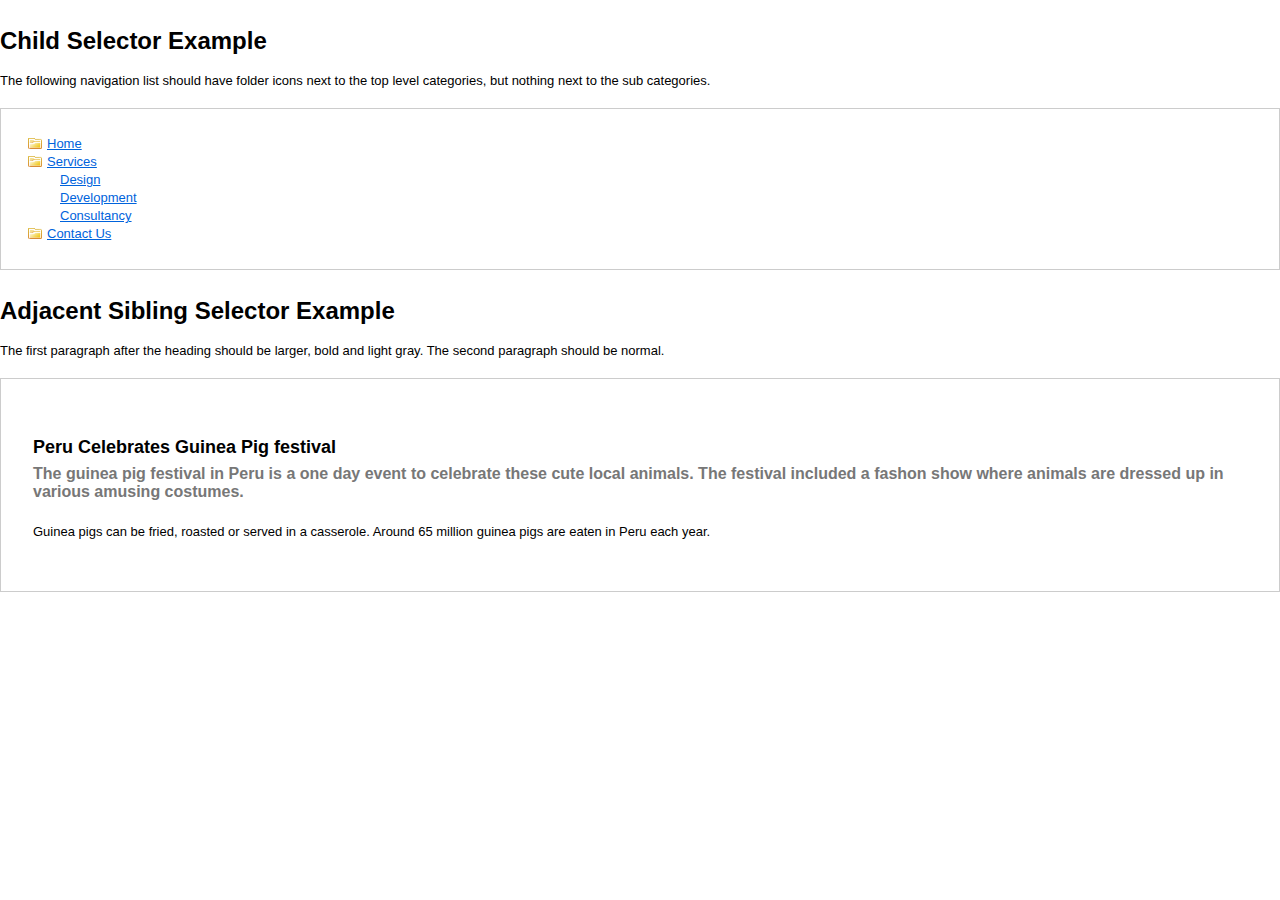
<file: chapter02/child-selector.htm>
<!DOCTYPE html PUBLIC "-//W3C//DTD XHTML 1.0 Strict//EN" "http://www.w3.org/TR/xhtml1/DTD/xhtml1-strict.dtd">
<html xmlns="http://www.w3.org/1999/xhtml" xml:lang="en">
<head>
<meta http-equiv="content-type" content="text/html; charset=utf-8" />
<link rel="stylesheet" href="../css/harmonise.css" type="text/css" />
<link rel="stylesheet" href="../css/base-groups.css" type="text/css" />
<!--[if IE]>
<link rel="stylesheet" type="text/css" href="../css/ie.css" />
<![endif]-->
<title>Child and Adjacent Sibling Selector Example | Chapter 2 | CSS Mastery </title>
</head>
<style type="text/css">
<!--

#nav > li {
  background: url(img/folder.png) no-repeat left top;
  padding-left: 20px;
}

#nav ul {
  margin-left: 1em;
}


h2 + p {
	font-size: 1em;  font-weight: bold;
	color: #777;}

-->
</style>
</head>

<body>
<h1>Child Selector Example</h1>
<p>The following navigation list should have folder icons next to the top level categories, but nothing next to the sub categories.</p>

<ul id="nav" class="example">
<li><a href="/home/">Home</a></li>
<li><a href="/services/">Services</a>
<ul>
<li><a href="/services/design/">Design</a></li>
<li><a href="/services/development/">Development</a></li>
<li><a href="/services/consultancy/">Consultancy</a></li>
</ul>
</li>
<li><a href="/contact/">Contact Us</a></li>
</ul>

<h1>Adjacent Sibling Selector Example</h1>

<p>The first paragraph after the heading should be larger, bold and light gray. The second paragraph should be normal.</p>

<div class="example">
<h2>Peru Celebrates Guinea Pig festival</h2><p>The guinea pig festival in Peru is a one day event to celebrate these cute local animals. The festival included a fashon show where animals are dressed up in various amusing costumes.</p><p>Guinea pigs can be fried, roasted or served in a casserole. Around 65 million guinea pigs are eaten in Peru each year.</p>
</div>

</body>
</html>
</file>
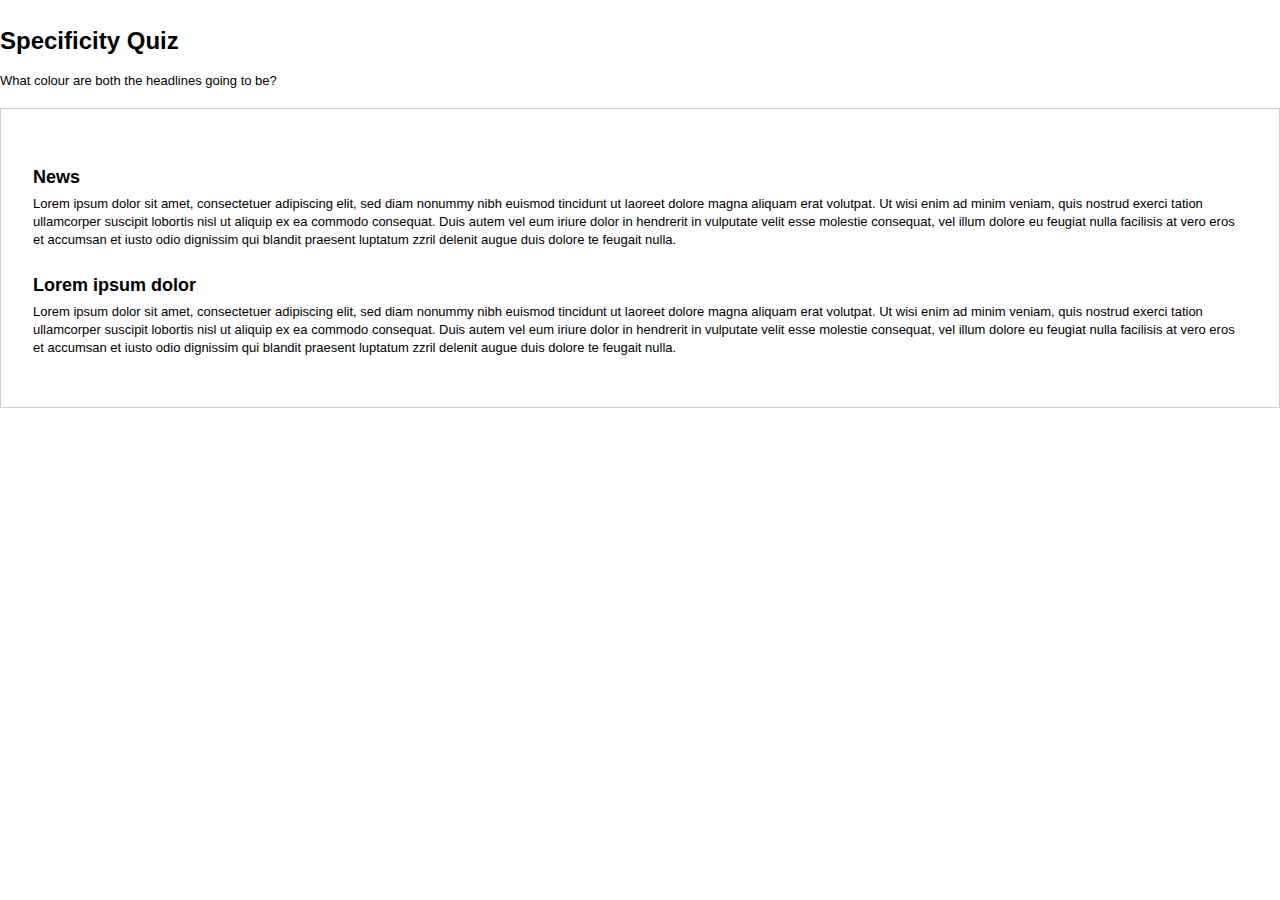
<file: chapter02/specificity.htm>
<!DOCTYPE html PUBLIC "-//W3C//DTD XHTML 1.0 Strict//EN" "http://www.w3.org/TR/xhtml1/DTD/xhtml1-strict.dtd">
<html xmlns="http://www.w3.org/1999/xhtml" xml:lang="en">
<head>
<meta http-equiv="content-type" content="text/html; charset=utf-8" />
<link rel="stylesheet" href="../css/harmonise.css" type="text/css" />
<link rel="stylesheet" href="../css/base-groups.css" type="text/css" />
<!--[if IE]>
<link rel="stylesheet" type="text/css" href="../css/ie.css" />
<![endif]-->
<title>Specificity Test | Chapter 2 | CSS Mastery </title>
</head>
<style type="text/css">
<!--

#content div#mainContent h2 {
	color: #gray;
}

#content #mainContent>h2 {
	color: #blue;
}

body #content div[id="mainContent"] h2 {
	color: #green;
}

#mainContent div.newsStory h2 {
	color: #orange;
}

#mainContent [class="newsStory"] h2 {
	color: #yellow;
}

div#mainContent div.newsStory h2.first {
	color: #red;
}



-->
</style>
</head>

<body>

<h1>Specificity Quiz</h1>
<p>What colour are both the headlines going to be?</p>

<div id="content" class="example">
<div id="mainContent">
<h2>News</h2>
<p>Lorem ipsum dolor sit amet, consectetuer adipiscing elit, sed diam nonummy nibh euismod tincidunt ut laoreet dolore magna aliquam erat volutpat. Ut wisi enim ad minim veniam, quis nostrud exerci tation ullamcorper suscipit lobortis nisl ut aliquip ex ea commodo consequat. Duis autem vel eum iriure dolor in hendrerit in vulputate velit esse molestie consequat, vel illum dolore eu feugiat nulla facilisis at vero eros et accumsan et iusto odio dignissim qui blandit praesent luptatum zzril delenit augue duis dolore te feugait nulla.</p>

<div class="newsStory">
<h2 class="first">Lorem ipsum dolor</h2>
<p>Lorem ipsum dolor sit amet, consectetuer adipiscing elit, sed diam nonummy nibh euismod tincidunt ut laoreet dolore magna aliquam erat volutpat. Ut wisi enim ad minim veniam, quis nostrud exerci tation ullamcorper suscipit lobortis nisl ut aliquip ex ea commodo consequat. Duis autem vel eum iriure dolor in hendrerit in vulputate velit esse molestie consequat, vel illum dolore eu feugiat nulla facilisis at vero eros et accumsan et iusto odio dignissim qui blandit praesent luptatum zzril delenit augue duis dolore te feugait nulla.</p>
</div>


</div>
</div>
</body>
</html>
</file>
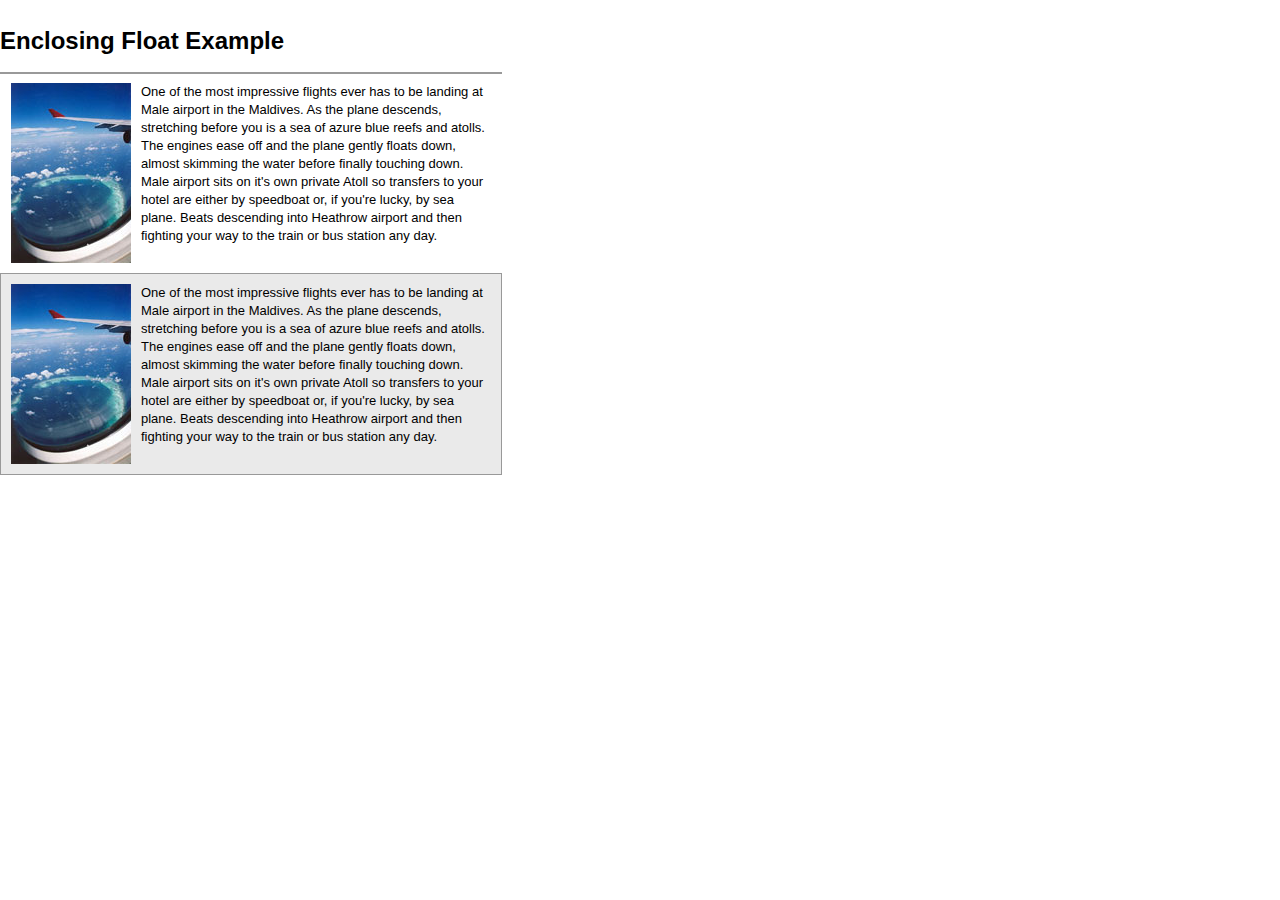
<file: chapter03/enclosing-floats.htm>
<!DOCTYPE html PUBLIC "-//W3C//DTD XHTML 1.0 Strict//EN" "http://www.w3.org/TR/xhtml1/DTD/xhtml1-strict.dtd">
<html xmlns="http://www.w3.org/1999/xhtml" xml:lang="en">
<head>
<meta http-equiv="content-type" content="text/html; charset=utf-8" />
<link rel="stylesheet" href="../css/harmonise.css" type="text/css" />
<link rel="stylesheet" href="../css/base-groups.css" type="text/css" />
<!--[if IE]>
<link rel="stylesheet" type="text/css" href="../css/ie.css" />
<![endif]-->
<title>Child Selector Example | Chapter 1 | CSS Mastery </title>
<style type="text/css">
<!--
.clear {
  clear: both;
}

.news {
  background-color:#eaeaea;
  border: solid 1px #999;
	width: 500px;
}

.news img {
  float: left;
	padding: 10px 0 10px 10px;
}

.news p {
  float: right;
	width: 350px;
	margin: 0;
	padding: 10px 10px 10px 0;
}
-->
</style>
</head>

<body>

<h1>Enclosing Float Example</h1>

<div class="news">
<img src="img/atol.jpg" width="120" height="180" />
<p>One of the most impressive flights ever has to be landing at Male airport in the Maldives. As the plane descends, stretching before you is a sea of azure blue reefs and atolls. The engines ease off and the plane gently floats down, almost skimming the water before finally touching down. Male airport sits on it's own private Atoll so transfers to your hotel are either by speedboat or, if you're lucky, by sea plane. Beats descending into Heathrow airport and then fighting your way to the train or bus station any day.</p>
</div>

<div class="clear"></div>

<div class="news">
<img src="img/atol.jpg" width="120" height="180" />
<p>One of the most impressive flights ever has to be landing at Male airport in the Maldives. As the plane descends, stretching before you is a sea of azure blue reefs and atolls. The engines ease off and the plane gently floats down, almost skimming the water before finally touching down. Male airport sits on it's own private Atoll so transfers to your hotel are either by speedboat or, if you're lucky, by sea plane. Beats descending into Heathrow airport and then fighting your way to the train or bus station any day.</p>
<div class="clear"></div>
</div>



</body>
</html>
</file>
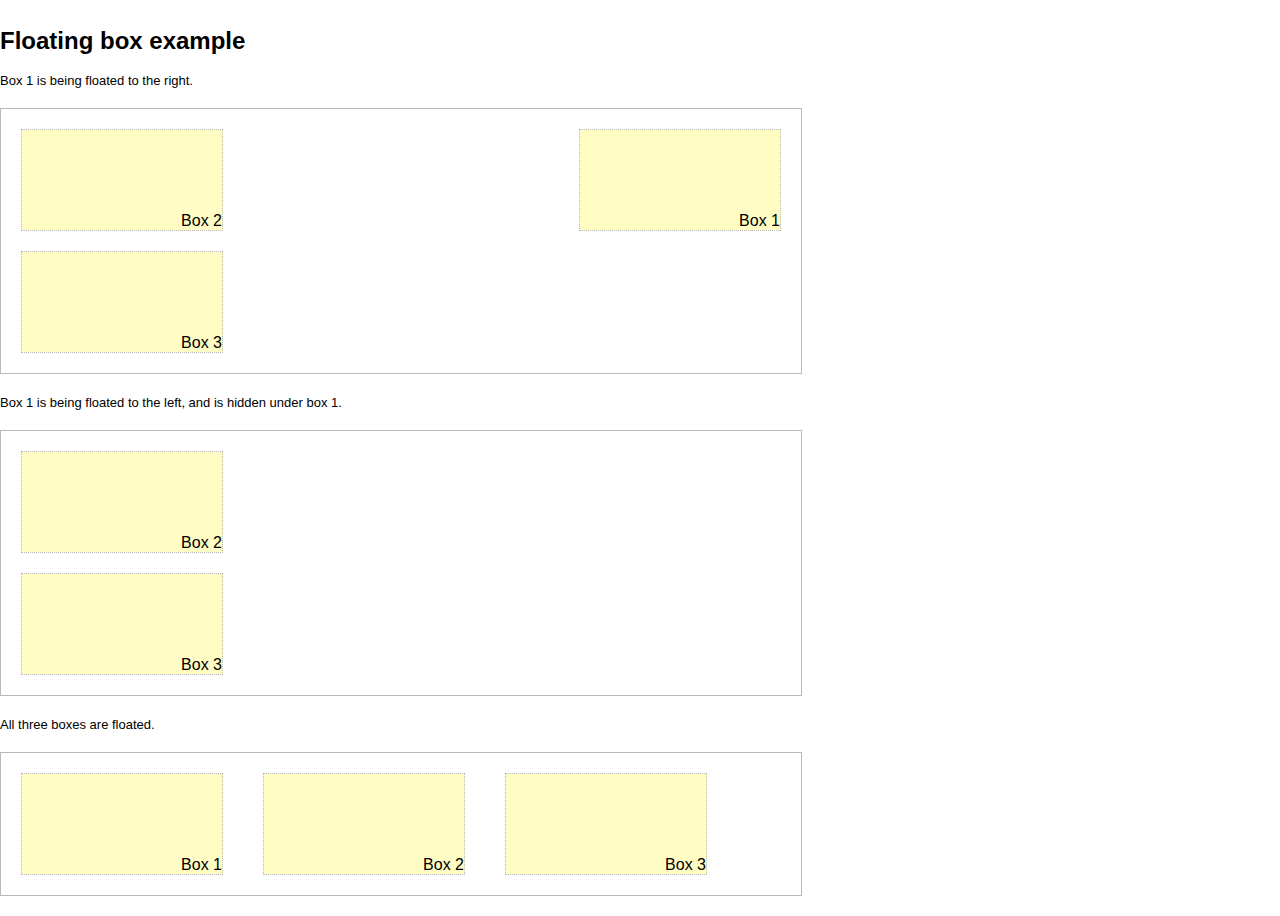
<file: chapter03/floating-boxes.htm>
<!DOCTYPE html PUBLIC "-//W3C//DTD XHTML 1.0 Strict//EN" "http://www.w3.org/TR/xhtml1/DTD/xhtml1-strict.dtd">
<html xmlns="http://www.w3.org/1999/xhtml" xml:lang="en">
<head>
<meta http-equiv="content-type" content="text/html; charset=utf-8" />
<link rel="stylesheet" href="../css/harmonise.css" type="text/css" />
<link rel="stylesheet" href="../css/base-groups.css" type="text/css" />
<!--[if IE]>
<link rel="stylesheet" type="text/css" href="../css/ie.css" />
<![endif]-->
<title>Floating Example | Chapter 3 | CSS Mastery </title>
<style type="text/css">
<!--
.container {
	border: 1px solid #BAB9B8;
	width: 800px;
	overflow: hidden;
	margin-bottom: 20px;
}

.box {
	background: #FFFCC4;
	border: 1px dotted #BAB9B8;
	width: 200px;
	height: 100px;
	margin: 20px;
	position: relative;
}

.box span {
	position: absolute;
	bottom: 0;
	right: 0;
}

.floatLeft {
	float: left;
}

.floatRight {
	float: right;
}


-->
</style>
</head>

<body>

<h1>Floating box example</h1>

<p>Box 1 is being floated to the right.</p>

<div class="container">
<div class="box floatRight"><span>Box 1</span></div>
<div class="box"><span>Box 2</span></div>
<div class="box"><span>Box 3</span></div>
</div>

<p>Box 1 is being floated to the left, and is hidden under box 1.</p>

<div class="container">
<div class="floatLeft box"><span>Box 1</span></div>
<div class="box"><span>Box 2</span></div>
<div class="box"><span>Box 3</span></div>
</div>

<p>All three boxes are floated.</p>

<div class="container">
<div class="box floatLeft"><span>Box 1</span></div>
<div class="box floatLeft"><span>Box 2</span></div>
<div class="box floatLeft"><span>Box 3</span></div>
</div>


</body>
</html>
</file>
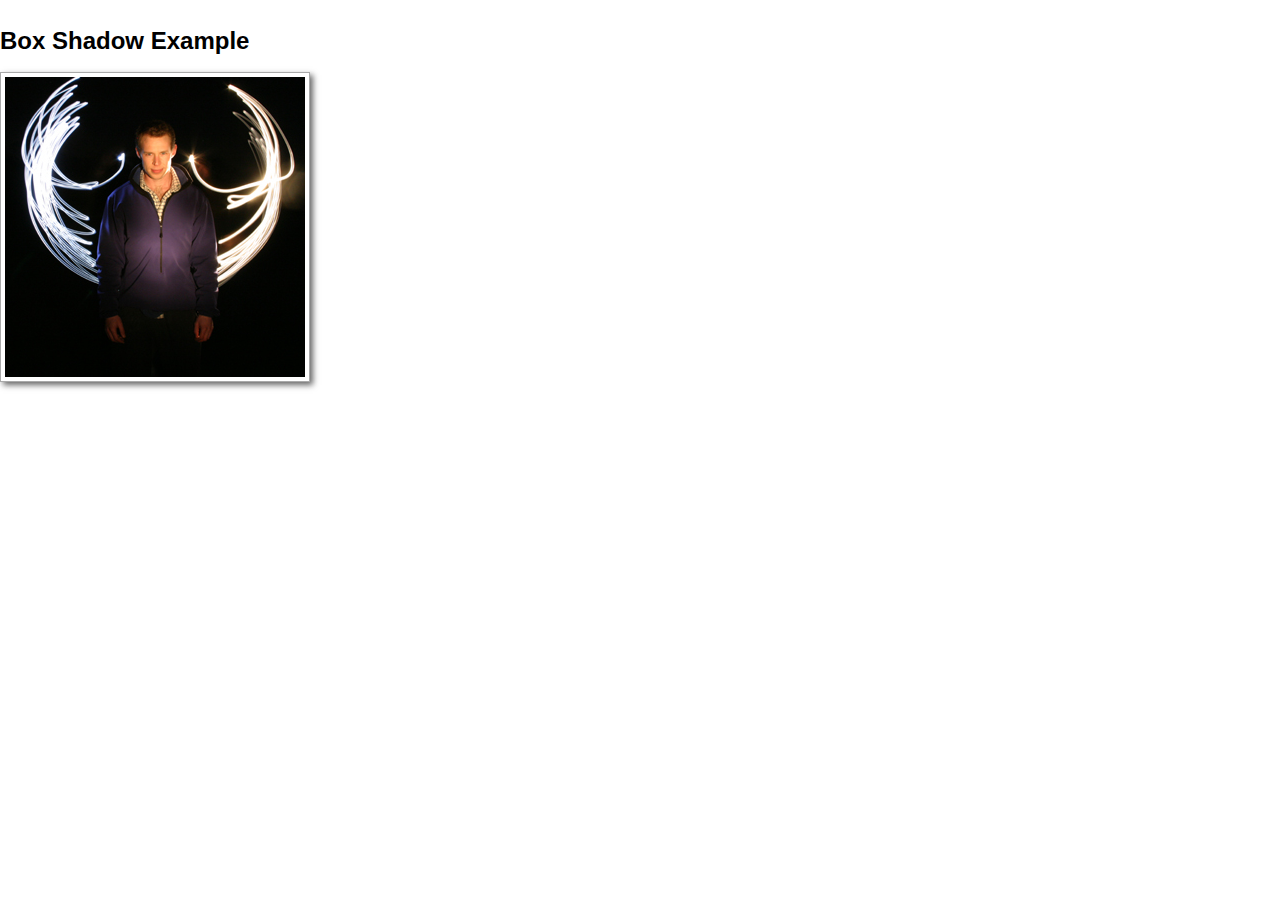
<file: chapter04/box-shadow.htm>
<!DOCTYPE html PUBLIC "-//W3C//DTD XHTML 1.0 Strict//EN" "http://www.w3.org/TR/xhtml1/DTD/xhtml1-strict.dtd">
<html xmlns="http://www.w3.org/1999/xhtml" xml:lang="en">
<head>
<meta http-equiv="content-type" content="text/html; charset=utf-8" />
<link rel="stylesheet" href="../css/harmonise.css" type="text/css" />
<link rel="stylesheet" href="../css/base-groups.css" type="text/css" />
<!--[if IE]>
<link rel="stylesheet" type="text/css" href="../css/ie.css" />
<![endif]-->
<title>Box Shadow | Chapter 4 | CSS Mastery </title>
</head>
<style type="text/css">
<!--

/* pretty */

img {
	background:#fff;
	padding:4px;
	border:1px solid #a9a9a9;
}

/* drop shadow */

img {  -webkit-box-shadow: 3px 3px 6px #666;  -moz-box-shadow: 3px 3px 6px #666;  box-shadow: 3px 3px 6px #666;}

-->
</style>
</head>

<body>

<h1>Box Shadow Example</h1>

<img src="img/dunstan.jpg" width="300" height="300" alt="Dunstan Orchard" />

</body>
</html>
</file>
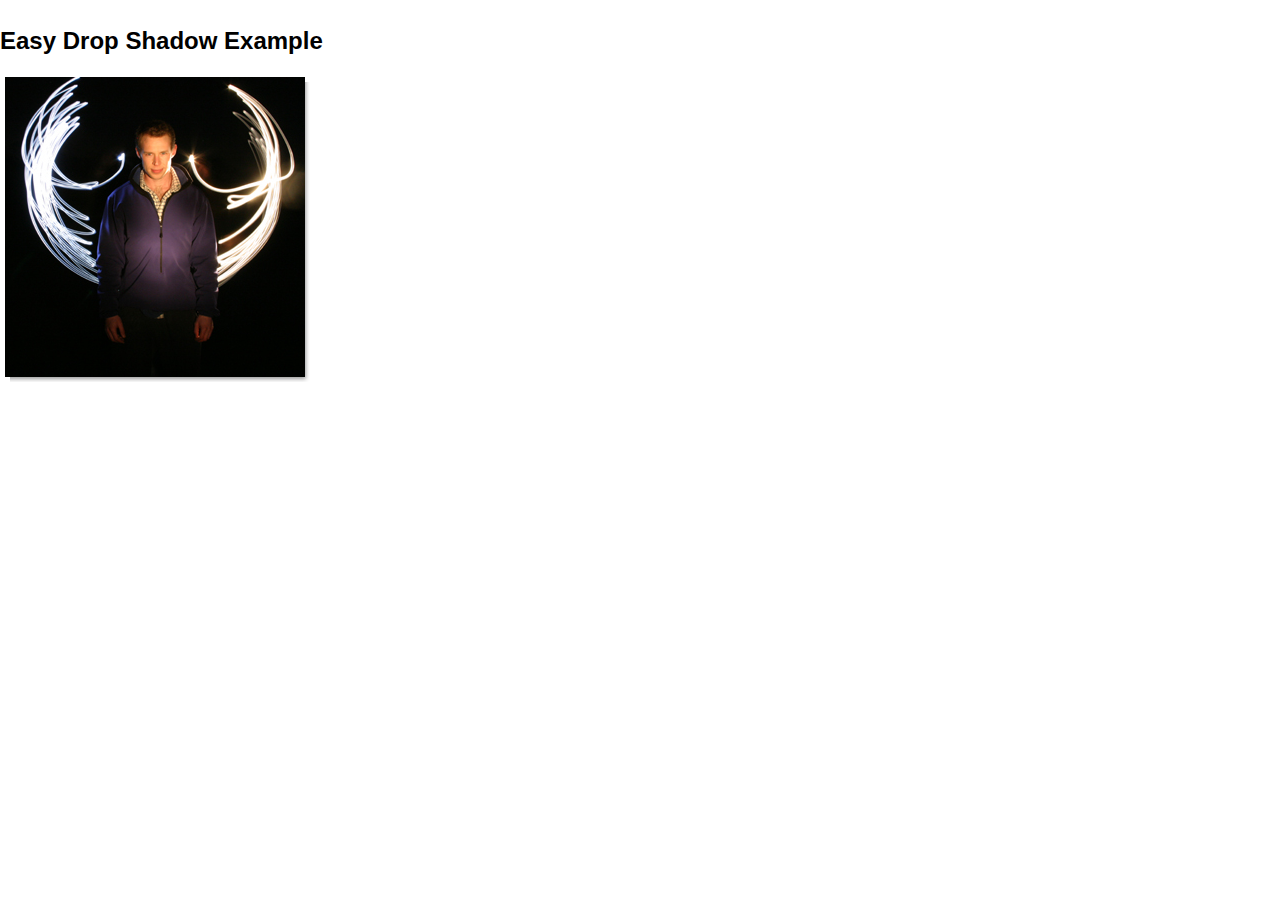
<file: chapter04/easy-drop-shadow.htm>
<!DOCTYPE html PUBLIC "-//W3C//DTD XHTML 1.0 Strict//EN" "http://www.w3.org/TR/xhtml1/DTD/xhtml1-strict.dtd">
<html xmlns="http://www.w3.org/1999/xhtml" xml:lang="en">
<head>
<meta http-equiv="content-type" content="text/html; charset=utf-8" />
<link rel="stylesheet" href="../css/harmonise.css" type="text/css" />
<link rel="stylesheet" href="../css/base-groups.css" type="text/css" />
<!--[if IE]>
<link rel="stylesheet" type="text/css" href="../css/ie.css" />
<![endif]-->
<title>Easty Drop Shadow Example | Chapter 4 | CSS Mastery </title>
</head>
<style type="text/css">
<!--

/* easy drop shadow */

.img-wrapper {
  background: url(img/shadow.gif) no-repeat bottom right;
  clear: right;
  float: left;
  position: relative;
	margin: 10px 0 0 10px;
}
 
.img-wrapper img {
  /*background-color: #fff;
  border: 1px solid #a9a9a9;
	padding: 4px;*/
  display: block;
  margin: -5px 5px 5px -5px;
  position: relative;
}
-->
</style>
</head>

<body>

<h1>Easy Drop Shadow Example</h1>

<div class="img-wrapper"><img src="img/dunstan.jpg" width="300" height="300" alt="Dunstan Orchard" /></div>

</body>
</html>
</file>
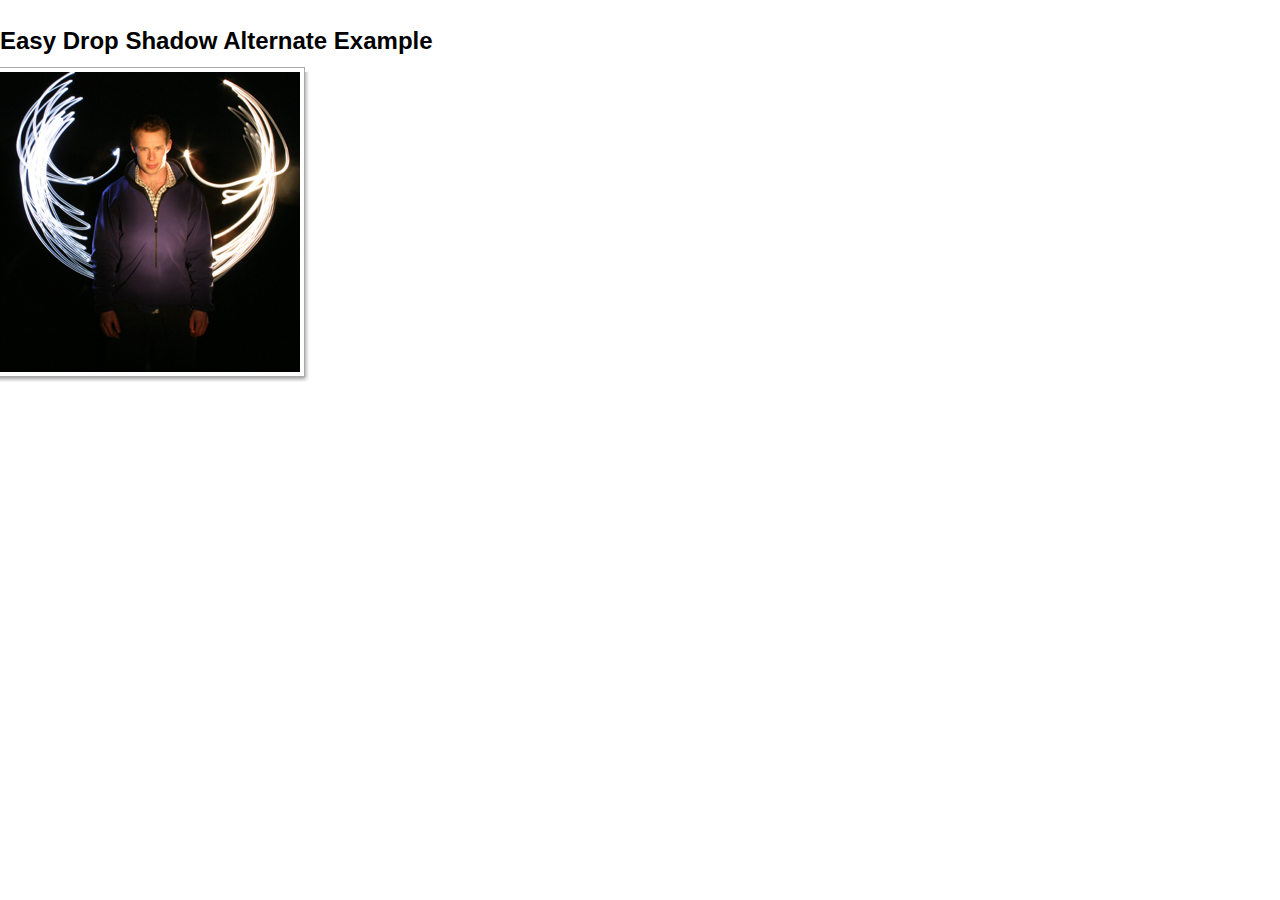
<file: chapter04/easy-drop-shadow2.htm>
<!DOCTYPE html PUBLIC "-//W3C//DTD XHTML 1.0 Strict//EN" "http://www.w3.org/TR/xhtml1/DTD/xhtml1-strict.dtd">
<html xmlns="http://www.w3.org/1999/xhtml" xml:lang="en">
<head>
<meta http-equiv="content-type" content="text/html; charset=utf-8" />
<link rel="stylesheet" href="../css/harmonise.css" type="text/css" />
<link rel="stylesheet" href="../css/base-groups.css" type="text/css" />
<!--[if IE]>
<link rel="stylesheet" type="text/css" href="../css/ie.css" />
<![endif]-->
<title>Easy Drop Shadows Alt Example | Chapter 4 | CSS Mastery </title>
</head>
<style type="text/css">
<!--

/* easy drop shadow */

.img-wrapper {
  background: url(img/shadow.gif) no-repeat bottom right;
	float:left;
	line-height:0;

}
 
.img-wrapper img {
	background:#fff;
	padding:4px;
	border:1px solid #a9a9a9;
	position:relative;
	left:-5px;
	top:-5px;
}
-->
</style>
</head>

<body>

<h1>Easy Drop Shadow Alternate Example</h1>

<div class="img-wrapper"><img src="img/dunstan.jpg" width="300" height="300" alt="Dunstan Orchard" /></div>

</body>
</html>
</file>
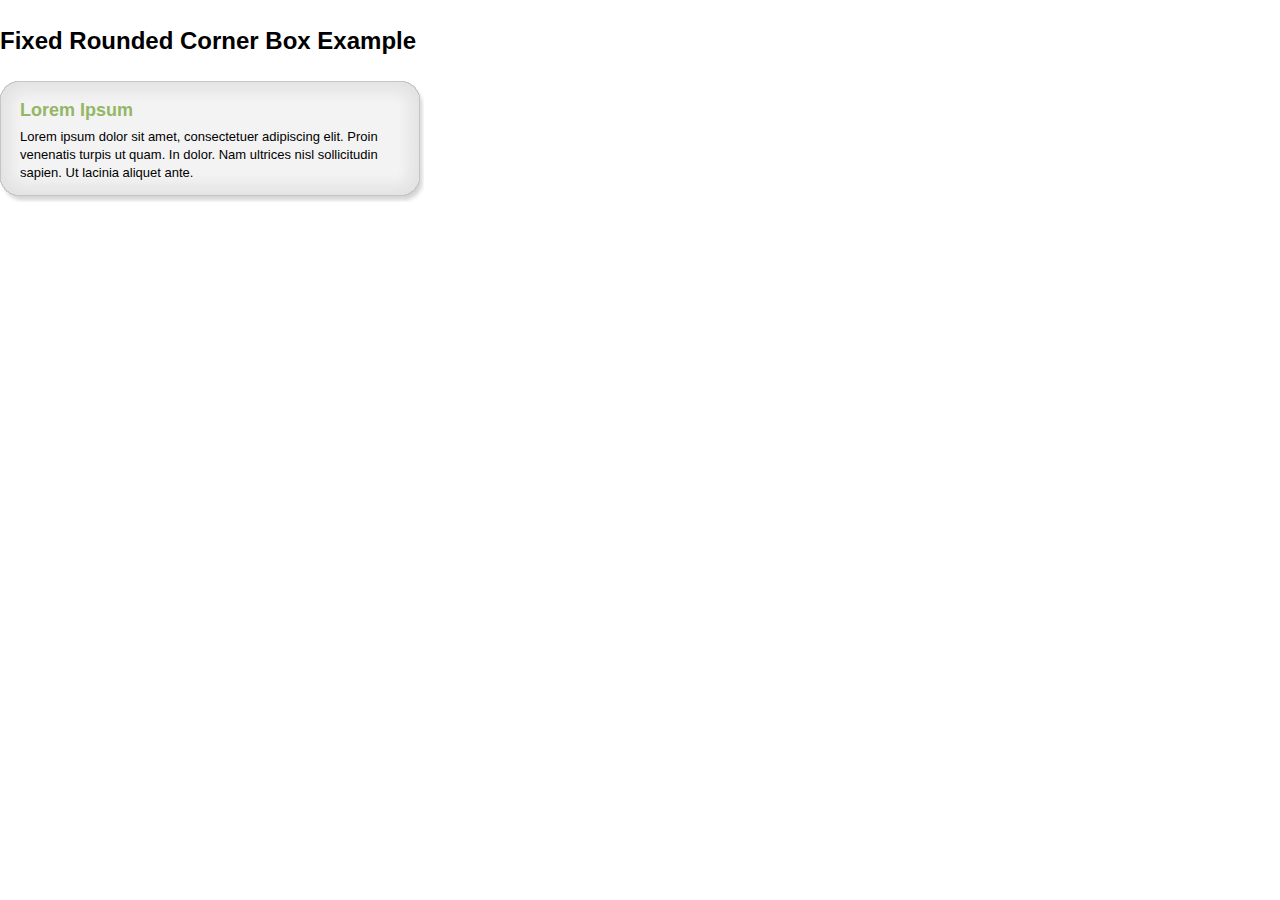
<file: chapter04/fixed-rounded.htm>
<!DOCTYPE html PUBLIC "-//W3C//DTD XHTML 1.0 Strict//EN" "http://www.w3.org/TR/xhtml1/DTD/xhtml1-strict.dtd">
<html xmlns="http://www.w3.org/1999/xhtml" xml:lang="en">
<head>
<meta http-equiv="content-type" content="text/html; charset=utf-8" />
<link rel="stylesheet" href="../css/harmonise.css" type="text/css" />
<link rel="stylesheet" href="../css/base-groups.css" type="text/css" />
<!--[if IE]>
<link rel="stylesheet" type="text/css" href="../css/ie.css" />
<![endif]-->
<title>Fixed Rounded Corner Box Example | Chapter 4 | CSS Mastery </title>
</head>
<style type="text/css">
<!--
/* pretty stuff */

h2 {
	color: #94b767;
}

/* rounded corner box */

.box {
  width: 424px;
  background: url(img/tile2.gif) repeat-y;
}

.box h2 {
  background: url(img/top2.gif) no-repeat left top;
  padding-top: 20px;
}

.box .last {
  background: url(img/bottom2.gif) no-repeat left bottom;
  padding-bottom: 20px;
}

.box h2, .box p {
  padding-left: 20px;
  padding-right: 20px;
}

p {
  margin: 0; /* fixes bug in IE */
}



-->
</style>
</head>

<body>
<h1>Fixed Rounded Corner Box Example</h1>

<div class="box">
<h2>Lorem Ipsum</h2>
<p class="last">Lorem ipsum dolor sit amet, consectetuer adipiscing elit. Proin venenatis turpis ut quam. In dolor. Nam ultrices nisl sollicitudin sapien. Ut lacinia aliquet ante.<p>
</div>
</body>
</html>
</file>
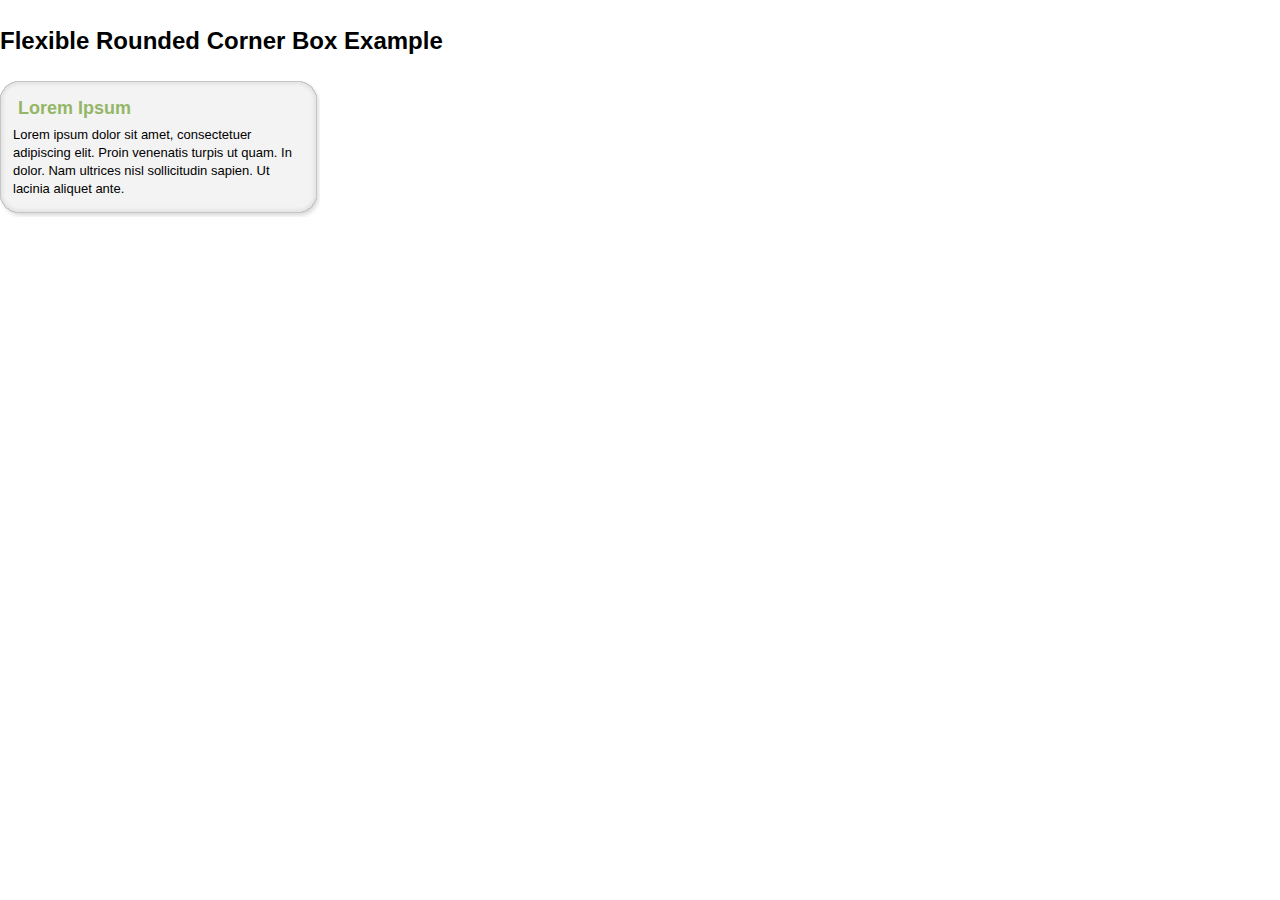
<file: chapter04/flexible-rounded.htm>
<!DOCTYPE html PUBLIC "-//W3C//DTD XHTML 1.0 Strict//EN" "http://www.w3.org/TR/xhtml1/DTD/xhtml1-strict.dtd">
<html xmlns="http://www.w3.org/1999/xhtml" xml:lang="en">
<head>
<meta http-equiv="content-type" content="text/html; charset=utf-8" />
<link rel="stylesheet" href="../css/harmonise.css" type="text/css" />
<link rel="stylesheet" href="../css/base-groups.css" type="text/css" />
<!--[if IE]>
<link rel="stylesheet" type="text/css" href="../css/ie.css" />
<![endif]-->
<title>Flexible Rounded Corner Box Example | Chapter 4 | CSS Mastery </title>
</head>
<style type="text/css">
<!--
/* pretty stuff */

h2 {
	color: #94b767;
}

/* rounded corner box */

.box {
  width: 20em;
  background: url(img/bottom-left.gif) no-repeat left bottom;
}

.box-outer {
	background: url(img/bottom-right.gif) no-repeat right bottom;
	padding-bottom: 1px;
}

.box-inner {
	background: url(img/top-left.gif) no-repeat left top;
}

.box h2 {
  background: url(img/top-right.gif) no-repeat right top;
	padding-top: 1em;
}


.box h2, .box p {
	padding-left: 1em;
	padding-right: 1em;
}


-->
</style>
</head>

<body>
<h1>Flexible Rounded Corner Box Example</h1>

<div class="box">
<div class="box-outer">
<div class="box-inner">
<h2>Lorem Ipsum</h2>
<p>Lorem ipsum dolor sit amet, consectetuer adipiscing elit. Proin venenatis turpis ut quam. In dolor. Nam ultrices nisl sollicitudin sapien. Ut lacinia aliquet ante.<p>
</div>
</div>
</div>
</body>
</html>
</file>
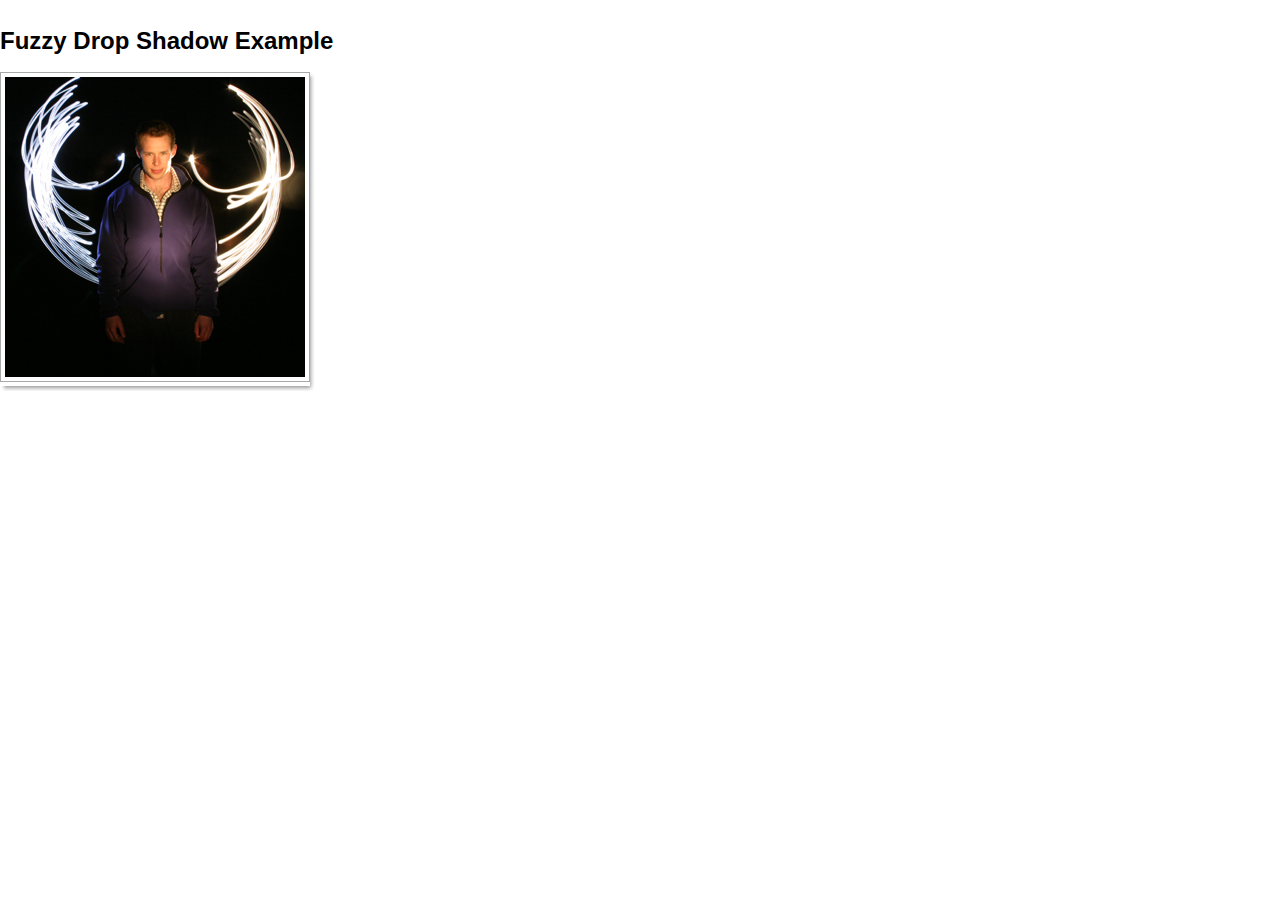
<file: chapter04/fuzzy-drop-shadow.htm>
<!DOCTYPE html PUBLIC "-//W3C//DTD XHTML 1.0 Strict//EN" "http://www.w3.org/TR/xhtml1/DTD/xhtml1-strict.dtd">
<html xmlns="http://www.w3.org/1999/xhtml" xml:lang="en">
<head>
<meta http-equiv="content-type" content="text/html; charset=utf-8" />
<link rel="stylesheet" href="../css/harmonise.css" type="text/css" />
<link rel="stylesheet" href="../css/base-groups.css" type="text/css" />
<!--[if IE]>
<link rel="stylesheet" type="text/css" href="../css/ie.css" />
<![endif]-->
<title>Fuzzy Drop Shadow Example | Chapter 4 | CSS Mastery </title>
</head>
<style type="text/css">
<!--

/* easy drop shadow */

.img-wrapper {
  background: url(img/shadow.gif) no-repeat right bottom;
  float: left;
	/*margin: 10px 0 0 10px;*/
}

.img-wrapper div {
  background: url(img/mask.png) no-repeat left top !important;
  background: url(img/mask.gif) no-repeat left top;
  padding: 0 5px 5px 0;
	float: left; /* :KLUDGE: Fixes bug in IE/Mac */
}
 
.img-wrapper img {
  background-color: #fff;
  border: 1px solid #a9a9a9;
	padding: 4px;
}
-->
</style>
</head>

<body>

<h1>Fuzzy Drop Shadow Example</h1>

<div class="img-wrapper">
<div><img src="img/dunstan.jpg" width="300" height="300" alt="Dunstan Orchard" /></div>
</div>

</body>
</html>
</file>
<file: css/base-groups.css>
/* @group General styles
========================================= */

body {
	background-color: #fff;
	padding: 0;
	max-width: 100%;
}




/* @group Helper styles
========================================= */

.example {
	border: 1px solid #ccc;
	padding: 2em;
}

.null {
	color: #777;
}

ol.index {
  list-style-type: none;
	font-weight: 600;
	margin-left: 0;
}

ol.index li li {
	margin-left: 1em;
	font-weight: normal;
}


/* @group Page structure
========================================= */



/* @group Overrides
========================================= */
</file>
<file: css/ie.css>
/*
Harmonise
Internet Explorer fixes
By Richard Rutter, clearleft.com
*/

body {
	font-size: 100%;
}
</file>
<file: climb/assets/css/screen.css>
/*

	CLIMB THE MOUNTAINS by ERSKINE DESIGN
	VERSION 1.0
	
	CONTENTS ----------
	
	   	1.BODY
	   	2.DEFAULT STYLING
	   	3.HEADINGS
	   	4.LINKS
	   	5.IMAGES
	   	6.LAYOUT
	   	7.BRANDING/MASTHEAD
	   	8.NAVIGATION
		9.SITEINFO/FOOTER
		10.GLOBAL ELEMENTS
			10.1 CAPTIONED IMAGE
			10.2 ELEVATION
			10.3 DISTANCE/ELEVATION PARAGRAPH
		11.HOMEPAGE
			11.1 CONTENT PRIMARY
			11.2 CONTENT SECONDARY
			11.3 CONTENT TERTIARY
	   
    -------------------
    
    COLOURS -----------
    
		blue #278dab
        green #339900    

    -------------------
	
*/



@import url(reset.css); /* RESET CSS */



/* 1.BODY
---------------------------------------------------------------------- */

body { background:#fff; color:#000; font-family:Georgia,serif; font-size:14px; line-height:18px; }

ul#nav_access { position:absolute; top:-9999px; left:-9999px; }



/* 2.DEFAULT STYLING
---------------------------------------------------------------------- */

p,ul,dl,ol { margin-bottom:18px; }

ul { list-style:square; }
ul li { margin-left:15px; }
ol { list-style:decimal; }
ol li { margin-left:30px; }

hr { height:0; border:none; background:none; border-top:1px dotted #ccc; }

blockquote { font-family:"Palatino-Roman","Palatino","PalatinoLinotype-Roman","Palatino Linotype",Times,sans-serif; font-style:italic; font-size:14px; line-height:24px; }
blockquote p { margin-bottom:12px; }
blockquote cite { font-size:11px; color:#333; text-transform:uppercase; letter-spacing:1px; color:#666; }

abbr { border-bottom:1px dotted #ccc; cursor:help; }
del { color:#666; }
strong { font-weight:bold; }
em { font-style:italic; }

table { border-top:1px solid #ccc; }
table a { color:#000; }
table a:hover,
table a:focus { color:#000; text-decoration:underline; }
table td { border-bottom:1px solid #ccc; background:#f4f6de; padding:5px 0; }
table tr.alt td { background:#fff; }



/* 3.HEADINGS
---------------------------------------------------------------------- */

h1,h2,h4,h5 { font-family:Helvetica,Arial,sans-serif; font-weight:bold; line-height:1em; }

h1 { font-size:36px; }

h2 { font-size:22px; margin-bottom:20px; }
h2 span { font-weight:normal; color:#339900; }
h2 a.more { font-size:12px; font-weight:normal; color:#666; font-style:italic; }
h2 a.more:hover,
h2 a.more:focus { color:#333; }

h3 { font-size:18px; margin-bottom:15px; font-weight:normal; }
h3 a { color:#000; }
h3 a:hover,
h3 a:focus { color:#000; text-decoration:underline; }

h4 { font-size:14px; margin-bottom:10px; }

h5 { font-size:12px; color:#666; text-transform:uppercase; letter-spacing:1px; }



/* 4.LINKS
---------------------------------------------------------------------- */

a { color:#278dab; text-decoration:none; }
a:hover,
a:focus { color:#186176; }



/* 5.IMAGES
---------------------------------------------------------------------- */

img.avatar { border:2px solid #fff; border-radius:2px; -webkit-border-radius:2px; -moz-border-radius:2px; -webkit-box-shadow:1px 1px 5px #999; -moz-box-shadow:1px 1px 5px #999; }

.polaroid { border:5px solid #fff; border-radius:5px; -webkit-border-radius:5px; -moz-border-radius:5px; -webkit-box-shadow:1px 1px 5px #999; -moz-box-shadow:1px 1px 5px #999; }



/* 6.LAYOUT
---------------------------------------------------------------------- */

div#page { width:1000px; margin:0 auto; }

div#content_wrapper { width:1000px; float:left; }



/* 7.BRANDING/MASTHEAD
---------------------------------------------------------------------- */

div#branding { border-bottom:3px solid #000; position:relative; margin-bottom:45px; overflow-y:hidden; }

div#branding h1 { width:365px; padding:20px 0 30px 0; }
div#branding h1 a { color:#000; }
div#branding h1 a:hover,
div#branding h1 a:focus { color:#000; background:#ffffcc; }

div#branding h2 { width:365px; float:left; font-weight:normal; color:#999; font-size:18px; line-height:24px; }

div#account_summary { background:#e8f9e9; border:1px solid #d3e4d3; border-top:none; position:absolute; top:0; right:0; padding:10px 4px 10px 56px; width:148px; font-size:12px; font-style:italic; border-bottom-left-radius:5px; -moz-border-radius-bottomleft:5px; -webkit-border-bottom-left-radius:5px; border-bottom-right-radius:5px; -moz-border-radius-bottomright:5px; -webkit-border-bottom-right-radius:5px; }
div#account_summary p { margin-bottom:2px; color:#555; }
div#account_summary a { color:#555; text-decoration:underline; }
div#account_summary a:hover,
div#account_summary a:focus { color:#000; }
div#account_summary img { position:absolute; top:9px; left:7px; }
div#account_summary p.action { margin:0; font-family:Verdana,sans-serif; font-size:9px; font-weight:bold; font-style:normal; text-transform:uppercase; color:#999; }
div#account_summary p.action a { color:#999; text-decoration:none; }
div#account_summary p.action a:hover,
div#account_summary p.action a:focus { color:#666; }

div#branding blockquote { position:relative; width:505px; float:right; padding:0 70px 20px 0; background:url(../images/site/branding_johnmuir.jpg) no-repeat right top; z-index:2; }

form#route_search { position:absolute; bottom:0; left:0; width:335px; background:#f4f6de; padding:9px; border:1px solid #dfe1c9; border-top-left-radius:3px; -moz-border-radius-topleft:3px; -webkit-border-top-left-radius:3px; border-top-right-radius:3px; -moz-border-radius-topright:3px; -webkit-border-top-right-radius:3px; }
form#route_search h5 { font-size:10px; margin-bottom:5px; }
form#route_search label { display:none; }
form#route_search input[type="text"] { border:2px solid #dfe1c9; width:120px; padding:3px; font-family:Verdana,sans-serif; font-size:10px; color:#666; margin-right:7px; }
form#route_search input[type="text"]:focus { border-color:#aaac97; color:#000; }
form#route_search input[type="submit"] { background:#c8cab6; border:none; cursor:pointer; font-family:Verdana,sans-serif; font-weight:bold; color:#fff; text-shadow:1px 1px 2px #777; border-radius:3px; -webkit-border-radius:3px; -moz-border-radius:3px; margin-left:7px; }
form#route_search input[type="submit"]:hover { background-color:#aaac97; }



/* 8.NAVIGATION
---------------------------------------------------------------------- */

ul#navigation_pri { list-style:none; margin:0; position:absolute; top:0; left:415px; font-size:19px; font-weight:bold; font-family:Helvetica,Arial,sans-serif; z-index:1; }
ul#navigation_pri li { float:left; margin:0; padding:30px 10px 0 10px; height:3000px; }
ul#navigation_pri li a { color:#000; }
ul#navigation_pri li a:hover,
ul#navigation_pri li a:focus { color:#333; text-decoration:underline; }

.home ul#navigation_pri li.nav_home,
.routes ul#navigation_pri li.nav_routes { background-color:#f5f5f5; }
.home ul#navigation_pri li.nav_home a { color:#278dab; background:#f5f5f5 0 center no-repeat; padding:0 0 0 20px; }
.routes ul#navigation_pri li.nav_routes a { color:#278dab; background:#f5f5f5 0 center no-repeat; padding:0; }
.home ul#navigation_pri li.nav_home a:hover,
.home ul#navigation_pri li.nav_home a:focus,
.routes ul#navigation_pri li.nav_routes a:hover,
.routes ul#navigation_pri li.nav_routes a:focus { text-decoration:none; color:#000; }
.home ul#navigation_pri li.nav_home a { background-image:url(../images/site/nav_back.gif); }



/* 9.SITEINFO/FOOTER
---------------------------------------------------------------------- */

div#siteinfo { clear:both; padding:45px 0 0 0; font-family:Helvetica,Arial,sans-serif; font-weight:bold; font-size:12px; position:relative; }

ul#navigation_foot { list-style:none; margin:0 0 15px 0; }
ul#navigation_foot li { margin:0; padding-right:10px; display:inline; }
ul#navigation_foot li:first-child a { color:#000; }
ul#navigation_foot li:first-child a:hover,
ul#navigation_foot li:first-child a:focus { text-decoration:underline; }

p#siteinfo_copyright { font-size:11px; color:#999; }
p#siteinfo_copyright a { color:#999; }
p#siteinfo_copyright a:hover,
p#siteinfo_copyright a:focus { color:#666; }

p#siteinfo_disclaimer { font-size:10px; line-height:18px; color:#B0B0B0; width:260px; position:absolute; right:0; top:41px; padding:0 60px 0 0; }
p#siteinfo_disclaimer a.erskine { display:block; width:55px; height:50px; text-indent:-9999px; background:url(../images/site/siteinfo_erskine_link.gif) no-repeat 0 0; position:absolute; top:3px; right:0; }
p#siteinfo_disclaimer a.erskine:hover,
p#siteinfo_disclaimer a.erskine:focus { background-position:0 -50px; }



/* 10.GLOBAL ELEMENTS
---------------------------------------------------------------------- */

/* 10.1 CAPTIONED IMAGE ------------ */

	div.captioned_image { position:relative; }
	div.captioned_image p.caption { position:absolute; bottom:0; left:0; margin:0; background:rgba(0,0,0,0.5); color:#fff; font-size:13px; line-height:16px; font-style:italic; padding:5px; }

/* 10.2 ELEVATIONS ------------ */	
	
	.home div#route_elevation { clear:both; background:#dff1f1 url(../images/site/elevation_home.gif) 0 bottom no-repeat; position:relative; height:195px; }
	.home div#route_elevation li.marker_01 { top:123px; left:97px; }
	.home div#route_elevation li.marker_02 { top:50px; left:237px; }
	.home div#route_elevation li.marker_03 { top:95px; left:377px; }
	.home div#route_elevation li.marker_04 { top:137px; left:517px; }
	div#route_elevation ul { list-style:none; margin:0; font-family:Verdana,sans-serif; font-size:9px; font-weight:bold; }
	div#route_elevation ul li { margin:0; position:absolute; }
	div#route_elevation ul li a { color:#333; display:block; background:url(../images/site/elevation_marker.png) no-repeat 0 5px; padding:0 0 0 15px; }
	div#route_elevation ul li a:hover,
	div#route_elevation ul li a:focus { color:#000; }
	div#route_elevation ul li a img { display:none; }
	div#route_elevation ul li a:hover img,
	div#route_elevation ul li a:focus img { display:block; width:40px; height:40px; padding:4px 9px 10px 12px; position:absolute; top:-16px; right:-65px; background:url(../images/site/elevation_marker_image_bg.png) no-repeat 0 0; }

/* 10.3 DISTANCE/ELEVATION PARAGRAPH ------------ */

	p.dist_elev { margin:0; font-family:Verdana,sans-serif; font-weight:bold; font-size:10px; color:#339900; }



/* 11.HOMEPAGE
---------------------------------------------------------------------- */

/* 11.1 CONTENT PRIMARY ------------ */

	.home div#content_pri { float:left; width:1000px; padding-bottom:30px; margin-bottom:30px; border-bottom:1px dotted #ccc; }

	div#route_stats { float:left; width:660px; }

	ul#route_nav { list-style:none; font-family:Verdana,sans-serif; font-size:11px; font-weight:bold; float:left; margin:0; }
	ul#route_nav li { float:left; margin:0; padding:7px 10px; }
	ul#route_nav li a { color:#666; }
	ul#route_nav li a:hover,
	ul#route_nav li a:focus { color:#333; }
	ul#route_nav li.cur { background:#dff1f1; -moz-border-radius-topleft:3px; -webkit-border-top-left-radius:3px; -moz-border-radius-topright:3px; -webkit-border-top-right-radius:3px; }
	ul#route_nav li.cur a { color:#000; }

	ul#route_action { list-style:none; font-size:9px; font-weight:bold; font-family:Verdana,sans-serif; float:right; margin:8px 0 0 0; }
	ul#route_action li { float:left; }
	ul#route_action li a { padding-left:16px; background-repeat:no-repeat; background-position:0 0; color:#666; }
	ul#route_action li a:hover,
	ul#route_action li a:focus { color:#333; }
	ul#route_action li.share a { background-image:url(../images/site/icon_share.gif); }
	ul#route_action li.print a { background-image:url(../images/site/icon_print.gif); }
	ul#route_action li.edit a { background-image:url(../images/site/icon_edit.gif); }

	.home div#content_pri div.captioned_image { width:310px; float:right; margin:32px 0 0 0; }
	
/* 11.2 CONTENT SECONDARY ------------ */

	.home div#content_sec { padding-bottom:30px; clear:both; overflow:hidden; }

	div#your_routes { width:320px; float:left; margin-right:20px; }
	div#your_routes ul { list-style:none; background:#eee; border-top:1px solid #ddd; }
	div#your_routes ul li { margin:0; padding:10px 10px 10px 84px; border-bottom:1px solid #ddd; overflow:hidden; background:url(../images/site/routes_latest_grad.gif) repeat-x 0 bottom; }
	div#your_routes ul li h3 { font-size:16px; margin-bottom:5px; }
	div#your_routes ul li a img { float:left; border:2px solid #ccc; position:relative; left:-74px; margin:0 -64px 0 0; }
	div#your_routes ul li a:hover img,
	div#your_routes ul li a:focus img { border-color:#999; }
	
	p.route_new a { padding:5px 5px 5px 20px; background:#339900 url(../images/site/icon_add.gif) no-repeat 5px center; color:#fff; text-shadow:1px 1px 2px #666; font-family:Helvetica,Arial,sans-serif; font-weight:bold; font-size:12px; border-radius:3px; -webkit-border-radius:3px; -moz-border-radius:3px; }
	p.route_new a:hover,
	p.route_new a:focus { color:#fff; background-color:#278dab; }
	
	div#your_recommended { width:320px; float:left; }
	div#your_recommended img { border:5px solid #ccc; margin-bottom:10px; }
	div#your_recommended p { margin-bottom:10px; }
	
	div#others_routes { width:320px; float:right; }
	div#others_routes ul { list-style:none; border:1px solid #dedeaf; background:#ffffcc; border-radius:5px; -webkit-border-radius:5px; -moz-border-radius:5px; margin:0; padding:10px; }
	div#others_routes ul li { margin:0; padding:10px 55px 10px 0; position:relative; border-bottom:1px solid #dedeaf; border-top:1px solid #fff; }
	div#others_routes ul li h3 { margin-bottom:5px; }
	div#others_routes ul li img { position:absolute; top:10px; right:10px; }
	div#others_routes ul li p.username { margin:3px 0 0 0; font-style:italic; font-size:12px; }
	div#others_routes ul li p.username a { color:#666; }
	div#others_routes ul li p.username a:hover,
	div#others_routes ul li p.username a:focus { text-decoration:underline; }
	
	div#others_routes ul li:first-child { padding-top:0; border-top:none; }
	div#others_routes ul li + li + li + li { padding-bottom:0; border-bottom:none; }
	
/* 11.3 CONTENT TERTIARY ------------ */

	.home div#content_ter { border:1px dotted #ccc; border-right:none; width:1000px; padding:30px 0 30px 30px; margin:0 0 0 -30px; float:left; position:relative; }
	
	.home div#content_ter h2 { width:10px; height:83px; position:absolute; left:-8px; top:105px; text-indent:-9999px; background:#fff url(../images/site/community_home_h2.gif) no-repeat center center; padding:3px; }
	
	.home div#content_ter h4 { margin-bottom:20px; }
	
	div#community_forums { width:485px; float:left; }
	div#community_forums table { width:485px; }
	div#community_forums table td.user a { color:#339900; font-size:12px; font-style:italic; text-decoration:underline; }
	div#community_forums table td.user a:hover,
	div#community_forums table td.user a:focus { color:#003300; }
	div#community_forums table td.date { font-family:Verdana,sans-serif; font-weight:bold; text-align:center; font-size:10px; color:#666; } 
	
	div#community_flickr { width:450px; float:right; }
	div#community_flickr h4 a span.flickr { color:#d81ac4; }
	div#community_flickr ul { list-style:none; margin:0 -15px 0 0; }
	div#community_flickr ul li { float:left; margin:0 15px 15px 0; border:4px solid #fff; border-radius:2px; -webkit-border-radius:2px; -moz-border-radius:2px; -webkit-box-shadow:1px 1px 5px #999; -moz-box-shadow:1px 1px 5px #999; }
</file>
<file: climb/assets/css/screen-ie6.css>
/*

	CLIMB THE MOUNTAINS by ERSKINE DESIGN
	VERSION 1.0
	IE6 OVERRIDE STYLES
	
	CONTENTS ----------
	
	    1.IMAGES
	    2.BRANDING/MASTHEAD
	    3.SITEINFO/FOOTER
	    4.GLOBAL ELEMENTS
	        4.1 CAPTIONED IMAGE
	        4.2 ELEVATIONS
	    5.HOMEPAGE
	        5.1 CONTENT PRIMARY
	        5.2 CONTENT SECONDARY
	        5.3 CONTENT TERTIARY
	   
    -------------------
	
*/



/* 1.IMAGES
---------------------------------------------------------------------- */

img.avatar { border:2px solid #ccc; }

.polaroid { border:5px solid #ccc; }



/* 2.BRANDING/MASTHEAD
---------------------------------------------------------------------- */

div#branding { width:1000px; overflow:hidden; }

form#route_search input.text { border:2px solid #dfe1c9; width:120px; padding:3px; font-family:Verdana,sans-serif; font-size:10px; color:#666; margin-right:7px; }
form#route_search select { position:relative; bottom:-3px; }
form#route_search input.submit { background:#c8cab6; border:none; cursor:pointer; font-family:Verdana,sans-serif; font-weight:bold; color:#fff; text-shadow:1px 1px 2px #777; border-radius:3px; -webkit-border-radius:3px; -moz-border-radius:3px; margin-left:7px; }



/* 3.SITEINFO/FOOTER
---------------------------------------------------------------------- */

div#siteinfo { clear:both; padding:25px 0 0 0; font-family:Helvetica,Arial,sans-serif; font-weight:bold; font-size:12px; position:relative; }
p#siteinfo_disclaimer { top:21px; }



/* 4.GLOBAL ELEMENTS
---------------------------------------------------------------------- */

/* 4.1 CAPTIONED IMAGE ------------ */

	div.captioned_image p.caption { background:#666; bottom:-1px; }

/* 4.2 ELEVATIONS ------------ */	
	
	div#route_elevation ul li a { background-image:url(../images/site/elevation_marker.gif); }
	div#route_elevation ul li a img { display:block; width:40px; height:40px; padding:0; border:3px solid #fff; position:absolute; top:-16px; right:-55px; background:none; }



/* 5.HOMEPAGE
---------------------------------------------------------------------- */

/* 5.1 CONTENT PRIMARY ------------ */

	.home div#content_pri div.captioned_image p { width:300px; }

/* 5.2 CONTENT SECONDARY ------------ */

	.home div#content_sec { padding-bottom:30px; clear:both; width:1000px; float:left; }

	div#your_routes ul li h3 { font-size:16px; margin-bottom:5px; }
	div#your_routes ul li a:hover img,
	div#your_routes ul li a:focus img { border-color:#ccc; }
	
    div#others_routes ul li.first { padding-top:0; border-top:none; }
	div#others_routes ul li.last { padding-bottom:0; border-bottom:none; }
		
/* 5.3 CONTENT TERTIARY ------------ */

	div#community_flickr { width:465px; float:right; display:inline; margin:0; position:relative; right:-30px; }
	div#community_flickr ul { list-style:none; margin:0; }
	div#community_flickr ul li { border:4px solid #ccc; }
</file>
<file: climb/assets/css/screen-ie7.css>
/*

	CLIMB THE MOUNTAINS by ERSKINE DESIGN
	VERSION 1.0
	IE7 OVERRIDE STYLES
	
    CONTENTS ----------
	
        1. IMAGES
        2. SITEINFO/FOOTER
        3. GLOBALS ELEMENTS
            3.1 CAPTIONED IMAGE
        4. HOMEPAGE
            4.1 CONTENT PRIMARY
            4.2 CONTENT TERTIARY
	   
    -------------------
	
*/



/* 1.IMAGES
---------------------------------------------------------------------- */

img.avatar { border:2px solid #ccc; }

.polaroid { border:5px solid #ccc; }



/* 2.SITEINFO/FOOTER
---------------------------------------------------------------------- */

div#siteinfo { padding:0; }

p#siteinfo_disclaimer { top:-5px; }



/* 3.GLOBAL ELEMENTS
---------------------------------------------------------------------- */

/* 3.1 CAPTIONED IMAGE ------------ */

	div.captioned_image p.caption { background:#666; }
	
	
	
/* 4.HOMEPAGE
---------------------------------------------------------------------- */

/* 4.1 CONTENT PRIMARY ------------ */

	.home div#content_pri div.captioned_image p { width:300px; }
	
/* 4.1 CONTENT TERTIARY ------------ */

	div#community_flickr { width:465px; float:right; margin:0 -15px 0 0; }
	div#community_flickr ul { list-style:none; margin:0; }
	div#community_flickr ul li { border:4px solid #ccc; }
</file>
<file: climb/assets/css/screen-ie8.css>
/*

	CLIMB THE MOUNTAINS by ERSKINE DESIGN
	VERSION 1.0
	IE8 OVERRIDE STYLES
	
    CONTENTS ----------
	
        1. IMAGES
        2. SITEINFO/FOOTER
        3. GLOBALS ELEMENTS
            3.1 CAPTIONED IMAGE
        4. HOMEPAGE
            4.1 CONTENT PRIMARY
            4.2 CONTENT TERTIARY
	   
    -------------------
	
*/



/* 1.IMAGES
---------------------------------------------------------------------- */

img.avatar { border:2px solid #ccc; }

.polaroid { border:5px solid #ccc; }



/* 2.SITEINFO/FOOTER
---------------------------------------------------------------------- */

div#siteinfo { padding:0; }

p#siteinfo_disclaimer { top:-5px; }



/* 3.GLOBAL ELEMENTS
---------------------------------------------------------------------- */

/* 3.1 CAPTIONED IMAGE ------------ */

	div.captioned_image p.caption { background:#666; }
	
	
	
/* 4.HOMEPAGE
---------------------------------------------------------------------- */

/* 4.1 CONTENT PRIMARY ------------ */

	.home div#content_pri div.captioned_image p { width:300px; }
	
/* 4.1 CONTENT TERTIARY ------------ */

	div#community_flickr { width:465px; float:right; margin:0 -15px 0 0; }
	div#community_flickr ul { list-style:none; margin:0; }
	div#community_flickr ul li { border:4px solid #ccc; }
</file>
<file: roma/css/ie.css>
/* This style sheet is specifically for Internet Explorer (any version) */

body {
	background: #f1efe8 url(../img/bg-dark.jpg) repeat-x;
	}
	
/* This property added for IE weirdness with Cufon */
em, i {
    font-style: italic;
	}
	
/* Eliminates the doubled-margin bug in IE;
see http://www.positioniseverything.net/explorer/doubled-margin.html */
#header ul {
	display: inline;
	}	

#header form input[type="text"] {
	padding-top: 4px;
	padding-bottom: 2px;
	}
	
#main-featurette {	
	background: #f1efe8 url(../img/bg-colosseo-overlay.jpg) no-repeat left 21px;
	}
	
#main-featurette li a {
	white-space: nowrap;
	}
	
#secondary-featurette form input[type="text"] { 
	width: 47px;
	}

#secondary-featurette form input[type="image"] {	
	vertical-align: -3px;
	}	
	
#main-video h3 { 
	margin-bottom: 10px;
	}	
	
#carousel a:active#prev { 
	background-position: 0 -36px;
	}

#carousel a:active#next { 
	background-position: 0 -36px;
	}
	
#featurette1 {
	padding-left: 160px;
	}	

#featurette1 img {
	left: 18px;
	}		
	
#featurette2 {
	padding-left: 105px;
	}	

#secondary-featurette { 
	padding: 17px 27px 0 27px;
	height: 102px;
	}

#voices ul li.l1 a, #voices ul li.l2 a {
	background-color: #fff;
	}
</file>
<file: css/harmonise.css>
/*
Harmonise v1.21
Resets styles then adds basic typographical styling
By Richard Rutter, clearleft.com
*/

/* @group Reset */

/* Based on http://meyerweb.com/eric/tools/css/reset/ */
/* v1.0 | 20080212 */

html, body, div, span, applet, object, iframe,
h1, h2, h3, h4, h5, h6, p, blockquote, pre,
a, abbr, acronym, address, big, cite, code,
del, dfn, em, font, img, ins, kbd, q, s, samp,
small, strike, strong, sub, sup, tt, var,
b, u, i, center,
dl, dt, dd, ol, ul, li,
fieldset, form, label, legend,
table, caption, tbody, tfoot, thead, tr, th, td {
	margin: 0;
	padding: 0;
	border: 0;
	outline: 0;
	font-size: 100%;
	vertical-align: baseline;
	background: transparent;
}

ul {
	list-style: none;
}
blockquote, q {
	quotes: none;
}
blockquote:before, blockquote:after,
q:before, q:after {
	content: '';
	content: none;
}

:focus {
	outline: 0;
}

/* tables may still need 'cellspacing="0"' in the markup */
table {
	border-collapse: collapse;
	border-spacing: 0;
}

/* @end */


body {
	padding: 0 2%;
	max-width: 61em; /* 1098px */
	margin: 0 auto;
	background: #fff;
	color:#000;
	font-family: "myriad pro", arial, helvetica, sans-serif;
    font-size:16px;
    line-height:1.125em; /* Baseline grid of 18px */
}

a:link, button.link span {
	color: #0063DC;
	text-decoration: underline;
}
a:visited {
	color: #1057ae;
	text-decoration: underline;
}
a:hover, button.link:hover {
	color: #FFFFFF; 
	text-decoration: none;
	background-color: #0063DC;
}
a:active, a:focus, button.link:focus span, button.link:hover span {
	color: #FFFFFF; 
	text-decoration: none; 
	background-color: #0259C4; 
}

/* @group Font sizes */

/* basic font sizes */
p, ul, ol, dl, table, address, blockquote, fieldset, pre, form div {
	font-size: 0.8125em;  /* 13px */
}

/* deal with likely (but certainly not all) inherited shrinkage */

ul p, ol p, table p, dl p, ul ul, ol ol, ul ol, ol ul, address p, li blockquote, blockquote p, form div div, form div p, fieldset div, table form div {
	font-size: 1em;
}

/* size headings using classic scale of 14, 16, 18, (21), 24 */

h1 {
	font-size: 1.5em;   /* 24px */
	line-height: 1.125em;  /* 27px */
}
h2 { font-size: 1.125em;   /* 18px */ }
h3 { font-size: 1.0em;     /* 16px */ }
h4 { font-size: 0.875em;   /* 14px */ }
h5, h6 { font-size: 0.8125em;  /* 13px */ }

/* @end */

/* @group Margins */

p, ul, ol, dl, address, table, pre, fieldset {
	margin-bottom: 1.385em; /* 18px */
}

form {
	margin-bottom: 1.125em; /* 18px */
}

h1 {
	margin-top:1.125em;	   /* 27px */
	margin-bottom: 0.75em; /* 18px */
}

h2 {
	margin-top:1.5em;	   /* 27px */
	margin-bottom: 0.5em;  /* 9px */	
}

h3 {
	margin-top:1.6875em;     /* 27px */
	margin-bottom: 0.5625em; /* 9px */	
}

h4 {
	margin-top:1.286em;	   /* 18px */
	margin-bottom: 0.643em; /* 9px */
}

ul ul, ol ol, ol ul, ul ol {
	margin-bottom: 0;
}

/* @end */

/* @group Lists */

.prose ul, ul.bullets, ul.bullets ul {	/* unordered lists more often DON'T require bullets except in extended bits of writing - use the .prose class or apply directly with .bullets */
	list-style-type: disc;
	margin-left: 1.385em; /* 18px */
}

ol {	/* ordered lists usually DO require bullets */
	list-style-type: decimal;
	margin-left: 2.077em; /* 27px */
}

dt {
	font-weight: bold;
	margin-top: 1.385em; /* 18px */
}

/* @end */

/* @group Tables */

table {
	border-bottom: 1px solid #666;
}

caption {
	font-weight: bold;
	padding-bottom: 0.643em; /* 9px */
	font-size:1.077em; /* 14px */
}

thead th {
	border-top: 1px solid #666;
	border-bottom: 3px solid #666;
	padding-top: 0;
	padding-bottom: 0.692em; /* 9px */
}

tbody {
	border-top: 3px solid #666;	/* not rendered in IE6/7 */
}

tbody tr th, tbody tr td {
	border-top: 1px solid #ddd;
}

th, td {
	text-align: left;
	padding: 0.385em 0.692em 0.308em 0.692em; /* 5px 9px 4px 9px */
}

/* @end */

/* @group Blockquotes */

blockquote {
	font-style: italic;
	margin:0  1.385em  1.385em 1.385em; /* 18px */
}

p+p+blockquote {
	margin-top: 1.385em;
}

blockquote cite, blockquote em {
	font-style: normal;
}

/* @end */



/* @group Forms */

/* @group Containers */

form .container {
	margin-bottom: 1.385em; /* 18px */
}


/* @group Fieldsets */

fieldset {
	border: 1px solid #ccc;
	padding: 0 1.385em 0.692em 1.385em; /* 9px 18px 0 18px */
}

legend {
	font-weight: bold;
}

form fieldset .container {
	margin-top: 1.385em; /* 18px */
	margin-bottom:0;
	position: relative;
	top: -0.692em; /* fudge to deal with IE fieldset margin/padding */
}

/* @end */

/* @end */

/* @group Labels */

label {
	font-weight: bold;
	cursor: pointer;
}

.meta-label {
	font-weight: bold;
	margin-bottom: 0;
}

.multi-container label, 
.radio-container label, 
.checkbox-container label {
	font-weight: normal;
}

.radio-container label, 
.checkbox-container label {
	display: block;
}

.compact label {
	display: inline;
}

/* @end */

/* @group Meta */

form .help {
	display: block;
	color: #777;
	font-style: normal;
	font-size: 0.846em; /* 11px */
}

/* @end */

/* @group Form controls */

input, textarea, select, button {
	font-family: inherit;
	font-size: 1em;
}

textarea, input[type='text'], 
input[type='password'], select {
	border-width: 1px;
	border-style: solid;
	border-top-color: #999;
	border-left-color: #999;
	border-bottom-color: #ccc;
	border-right-color: #ccc;
	padding: 0 1px 1px 1px;
}

textarea:focus, input[type='text']:focus, 
input[type='password']:focus, select:focus {
	border-color: #888;
	outline: 2px solid #ffffaa;
}

input.short {
	width: 4em;
}

input.medium, textarea.medium {
	width: 12em;
}

input.long, textarea.long {
	width: 30em;
}

textarea {
	width: 99%;
	display: block;
}

.button-container input {
	font-weight: bold;
}

.button-container input.cancel {
	font-weight: normal;
}

button.link {
	border: 0;
	padding: 0;
	background-color: #fff;
	font-weight: normal;
	cursor: pointer;
	width: auto;
	overflow: visible;
}

/* accessability feature, resize check and radio inputs */
.radio-container input, 
.checkbox-container input {
	width: 1em;
	height: 1em;
}

/* @end */

/* @end */

/* @group Other styling */

address {
	font-style: normal;
}

pre, code, kbd, tt, samp, tt {
	font-family: "andale mono", monospace;
}

ins {
	text-decoration: underline;
}

del {
	text-decoration: line-through;
}

/* @end */
</file>
<file: roma/css/master.css>
/* This master style sheet is used to aggregate other style sheets for the site */

@import url("reset.css");
@import url("screen.css");
@import url("autocomplete.css");
</file>
<file: roma/css/datepicker.css>
/*
* jQuery UI CSS Framework
* Copyright (c) 2009 AUTHORS.txt (http://jqueryui.com/about)
* Dual licensed under the MIT (MIT-LICENSE.txt) and GPL (GPL-LICENSE.txt) licenses.
*/

/* Layout helpers
----------------------------------*/
.ui-helper-hidden { display: none; }
.ui-helper-hidden-accessible { position: absolute; left: -99999999px; }
.ui-helper-reset { margin: 0; padding: 0; border: 0; outline: 0; line-height: 1.3; text-decoration: none; font-size: 11px; list-style: none; }
.ui-helper-clearfix:after { content: "."; display: block; height: 0; clear: both; visibility: hidden; }
.ui-helper-clearfix { display: inline-block; }
/* required comment for clearfix to work in Opera \*/
* html .ui-helper-clearfix { height:1%; }
.ui-helper-clearfix { display:block; }
/* end clearfix */
.ui-helper-zfix { width: 100%; height: 100%; top: 0; left: 0; position: absolute; opacity: 0; filter:Alpha(Opacity=0); }


/* Interaction Cues
----------------------------------*/
.ui-state-disabled { cursor: default !important; }


/* Icons
----------------------------------*/

/* states and images */
.ui-icon { display: block; text-indent: -99999px; overflow: hidden; background-repeat: no-repeat; }

/*
* jQuery UI CSS Framework
* Copyright (c) 2009 AUTHORS.txt (http://jqueryui.com/about)
* Dual licensed under the MIT (MIT-LICENSE.txt) and GPL (GPL-LICENSE.txt) licenses.
* To view and modify this theme, visit http://jqueryui.com/themeroller/?ffDefault=
*/


/* Component containers
----------------------------------*/
.ui-widget { font-family: ; font-size: 11px; }
.ui-widget input, .ui-widget select, .ui-widget textarea, .ui-widget button { font-family: ; font-size: 11px; }
.ui-widget-content { border: 1px solid #aaaaaa; background: #ffffff url(../img/datepicker/ui-bg_glass_75_ffffff_1x400.png) 50% 50% repeat-x; color: #222222; }
.ui-widget-content a { color: #222222; }
.ui-widget-header { border: 1px solid #aaaaaa; background: #cccccc url(../img/datepicker/ui-bg_highlight-soft_75_cccccc_1x100.png) 50% 50% repeat-x; color: #222222; font-weight: bold; }
.ui-widget-header a { color: #222222; }

/* Interaction states
----------------------------------*/
.ui-state-default, .ui-widget-content .ui-state-default { border: 1px solid #d3d3d3; background: #e6e6e6 url(../img/datepicker/ui-bg_glass_75_e6e6e6_1x400.png) 50% 50% repeat-x; font-weight: normal; color: #555555; outline: none; }
.ui-state-default a, .ui-state-default a:link, .ui-state-default a:visited { color: #555555; text-decoration: none; outline: none; }
.ui-state-hover, .ui-widget-content .ui-state-hover, .ui-state-focus, .ui-widget-content .ui-state-focus { border: 1px solid #999999; background: #dadada url(../img/datepicker/ui-bg_glass_75_dadada_1x400.png) 50% 50% repeat-x; font-weight: normal; color: #212121; outline: none; }
.ui-state-hover a, .ui-state-hover a:hover { color: #212121; text-decoration: none; outline: none; }
.ui-state-active, .ui-widget-content .ui-state-active { border: 1px solid #aaaaaa; background: #ffffff url(../img/datepicker/ui-bg_glass_65_ffffff_1x400.png) 50% 50% repeat-x; font-weight: normal; color: #212121; outline: none; }
.ui-state-active a, .ui-state-active a:link, .ui-state-active a:visited { color: #212121; outline: none; text-decoration: none; }

/* Interaction Cues
----------------------------------*/
.ui-state-highlight, .ui-widget-content .ui-state-highlight {border: 1px solid #fcefa1; background: #fbf9ee url(../img/datepicker/ui-bg_glass_55_fbf9ee_1x400.png) 50% 50% repeat-x; color: #363636; }
.ui-state-highlight a, .ui-widget-content .ui-state-highlight a { color: #363636; }
.ui-state-error, .ui-widget-content .ui-state-error {border: 1px solid #cd0a0a; background: #fef1ec url(../img/datepicker/ui-bg_inset-soft_95_fef1ec_1x100.png) 50% bottom repeat-x; color: #cd0a0a; }
.ui-state-error a, .ui-widget-content .ui-state-error a { color: #cd0a0a; }
.ui-state-error-text, .ui-widget-content .ui-state-error-text { color: #cd0a0a; }
.ui-state-disabled, .ui-widget-content .ui-state-disabled { opacity: .35; filter:Alpha(Opacity=35); background-image: none; }
.ui-priority-primary, .ui-widget-content .ui-priority-primary { font-weight: bold; }
.ui-priority-secondary, .ui-widget-content .ui-priority-secondary { opacity: .7; filter:Alpha(Opacity=70); font-weight: normal; }

/* Icons
----------------------------------*/

/* states and images */
.ui-icon { width: 16px; height: 16px; background-image: url(../img/datepicker/ui-icons_222222_256x240.png); }
.ui-widget-content .ui-icon {background-image: url(../img/datepicker/ui-icons_222222_256x240.png); }
.ui-widget-header .ui-icon {background-image: url(../img/datepicker/ui-icons_222222_256x240.png); }
.ui-state-default .ui-icon { background-image: url(../img/datepicker/ui-icons_888888_256x240.png); }
.ui-state-hover .ui-icon, .ui-state-focus .ui-icon {background-image: url(../img/datepicker/ui-icons_454545_256x240.png); }
.ui-state-active .ui-icon {background-image: url(../img/datepicker/ui-icons_454545_256x240.png); }
.ui-state-highlight .ui-icon {background-image: url(../img/datepicker/ui-icons_2e83ff_256x240.png); }
.ui-state-error .ui-icon, .ui-state-error-text .ui-icon {background-image: url(../img/datepicker/ui-icons_cd0a0a_256x240.png); }

/* positioning */
.ui-icon-circle-triangle-e { background-position: -48px -192px; }
.ui-icon-circle-triangle-w { background-position: -80px -192px; }

/* Misc visuals
----------------------------------*/

/* Corner radius */

.ui-corner-all { -moz-border-radius: 4px; -webkit-border-radius: 4px; }
/* Datepicker
----------------------------------*/
.ui-datepicker { width: 17em; padding: .2em .2em 0; }
.ui-datepicker .ui-datepicker-header { position:relative; padding:.2em 0; }
.ui-datepicker .ui-datepicker-prev, .ui-datepicker .ui-datepicker-next { position:absolute; top: 2px; width: 1.8em; height: 1.8em; }
.ui-datepicker .ui-datepicker-prev-hover, .ui-datepicker .ui-datepicker-next-hover { top: 1px; }
.ui-datepicker .ui-datepicker-prev { left:2px; }
.ui-datepicker .ui-datepicker-next { right:2px; }
.ui-datepicker .ui-datepicker-prev-hover { left:1px; }
.ui-datepicker .ui-datepicker-next-hover { right:1px; }
.ui-datepicker .ui-datepicker-prev span, .ui-datepicker .ui-datepicker-next span { display: block; position: absolute; left: 50%; margin-left: -8px; top: 50%; margin-top: -8px;  }
.ui-datepicker .ui-datepicker-title { margin: 0 2.3em; line-height: 1.8em; text-align: center; }
.ui-datepicker .ui-datepicker-title select { float:left; font-size:11px; margin:1px 0; }
.ui-datepicker select.ui-datepicker-month-year {width: 100%;}
.ui-datepicker select.ui-datepicker-month, 
.ui-datepicker select.ui-datepicker-year { width: 49%;}
.ui-datepicker .ui-datepicker-title select.ui-datepicker-year { float: right; }
.ui-datepicker table {width: 100%; font-size: 10px; border-collapse: collapse; margin:0 0 .4em; }
.ui-datepicker th { padding: .7em .3em; text-align: center; font-weight: bold; border: 0;  }
.ui-datepicker td { border: 0; padding: 1px; }
.ui-datepicker td span, .ui-datepicker td a { display: block; padding: .2em; text-align: right; text-decoration: none; }
.ui-datepicker .ui-datepicker-buttonpane { background-image: none; margin: .7em 0 0 0; padding:0 .2em; border-left: 0; border-right: 0; border-bottom: 0; }
.ui-datepicker .ui-datepicker-buttonpane button { float: right; margin: .5em .2em .4em; cursor: pointer; padding: .2em .6em .3em .6em; width:auto; overflow:visible; }
.ui-datepicker .ui-datepicker-buttonpane button.ui-datepicker-current { float:left; }
</file>
